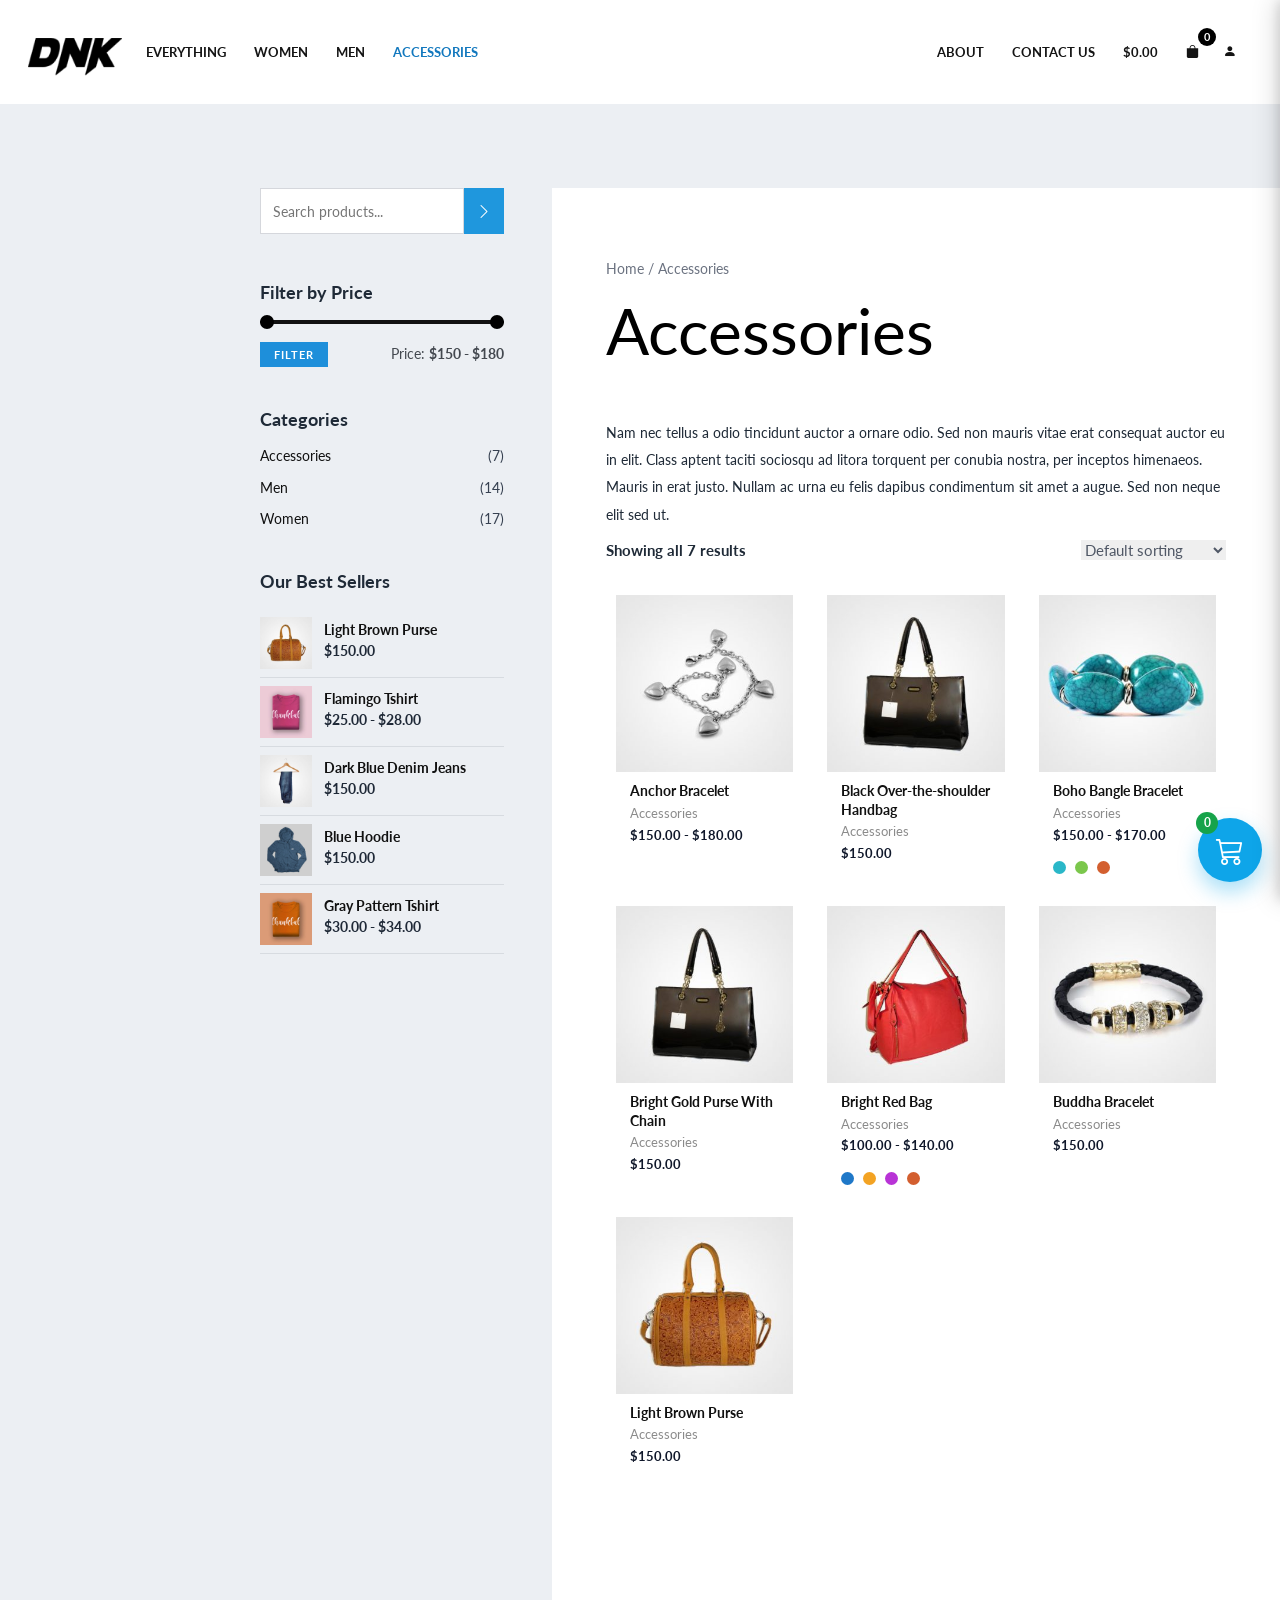
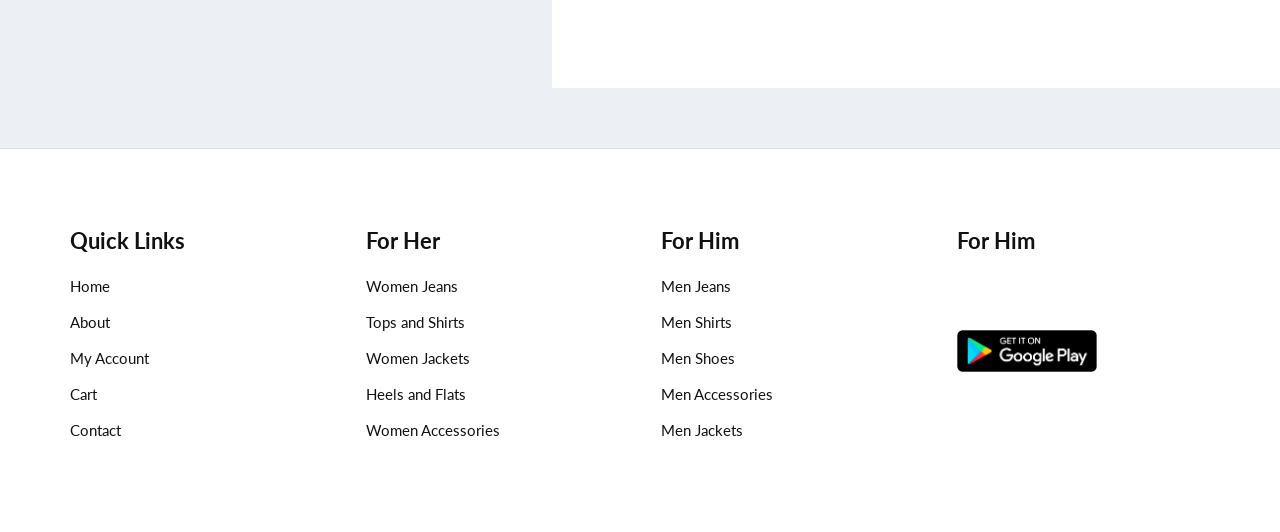
<file: Accessories.html>
<!DOCTYPE html>
<html lang="en">

<head>
  <meta charset="UTF-8">
  <meta name="viewport" content="width=device-width, initial-scale=1.0">
  <title>Accessories Archives- Brandstore</title>
  <link href="https://cdn.jsdelivr.net/npm/bootstrap@5.3.2/dist/css/bootstrap.min.css" rel="stylesheet">
  <link rel="stylesheet" href="https://cdn.jsdelivr.net/npm/bootstrap-icons@1.11.3/font/bootstrap-icons.min.css">
  <link rel="stylesheet" href="accessories.css">
  <link rel="stylesheet" href="cart.css">
  <link rel="stylesheet" href="customize.css">
  <link rel="icon" href="images/favicon-32x32.png">
  <link rel="preconnect" href="https://fonts.googleapis.com">
  <link rel="preconnect" href="https://fonts.gstatic.com" crossorigin>
  <link
    href="https://fonts.googleapis.com/css2?family=Lato:ital,wght@0,100;0,300;0,400;0,700;0,900;1,100;1,300;1,400;1,700;1,900&display=swap"
    rel="stylesheet">
</head>

<body>
  <header>
    <nav class="navbar navbar-expand-lg">
      <div class="container-fluid">
        <a class="navbar-brand" href="Home.html"><img src="images/favicon-free-img-120x120.png" alt="Logo"></a>
        <button class="navbar-toggler" type="button" data-bs-toggle="collapse" data-bs-target="#navbarText"
          aria-controls="navbarText" aria-expanded="false" aria-label="Toggle navigation">
          <span class="navbar-toggler-icon"></span>
        </button>
        <div class="collapse navbar-collapse" id="navbarText">
          <ul class="navbar-nav me-auto mb-2 mb-lg-0">
            <li class="nav-item">
              <a class="nav-link" href="Everything.html">EVERYTHING</a>
            </li>
            <li class="nav-item">
              <a class="nav-link" href="Women.html">WOMEN</a>
            </li>
            <li class="nav-item">
              <a class="nav-link" href="Men.html">MEN</a>
            </li>
            <li class="nav-item">
              <a class="nav-link active" href="Accessories.html">ACCESSORIES</a>
            </li>
          </ul>
          <span class="navbar-right">
            <ul class="navbar-nav me-auto mb-2 mb-lg-0">
              <li class="nav-item">
                <a class="nav-link" href="About.html">ABOUT</a>
              </li>
              <li class="nav-item">
                <a class="nav-link" href="Contact.html">CONTACT US</a>
              </li>
              <li class="nav-item">
                <a class="nav-link" href="Cart.html">$0.00</a>
              </li>
              <li class="nav-item nav-icon-item">
                <a class="nav-link nav-icon-link" href="Cart.html" aria-label="Cart">
                  <i class="bi bi-bag-fill"></i>
                  <span class="cart-count">0</span>
                </a>
              </li>
              <li class="nav-item nav-icon-item">
                <a class="nav-link nav-icon-link" href="#" aria-label="Profile">
                  <i class="bi bi-person-fill"></i>
                </a>
              </li>
            </ul>
          </span>
        </div>
      </div>
    </nav>
  </header>

  <main>
    <section class="store-page">
      <div class="store-wrap">
        <aside class="store-sidebar">
          <form class="search-box" action="#">
            <input type="text" placeholder="Search products..." aria-label="Search products">
            <button type="submit" aria-label="Search"><i class="bi bi-chevron-right"></i></button>
          </form>

          <div class="sidebar-block">
            <h3>Filter by Price</h3>
            <div class="fake-range"><span></span></div>
            <div class="filter-row">
              <button class="filter-btn" type="button">FILTER</button>
              <p>Price: <strong>$150 - $180</strong></p>
            </div>
          </div>

          <div class="sidebar-block">
            <h3>Categories</h3>
            <ul class="cat-list">
              <li><a href="Accessories.html">Accessories</a><span>(7)</span></li>
              <li><a href="Men.html">Men</a><span>(14)</span></li>
              <li><a href="Women.html">Women</a><span>(17)</span></li>
            </ul>
          </div>

          <div class="sidebar-block">
            <h3>Our Best Sellers</h3>
            <ul class="best-list">
              <li>
                <img src="images/product-bag1-300x300.jpg" alt="Light Brown Purse">
                <div>
                  <a href="#">Light Brown Purse</a>
                  <p>$150.00</p>
                </div>
              </li>
              <li>
                <img src="images/tshirt3-300x300.jpg" alt="Flamingo Tshirt">
                <div>
                  <a href="#">Flamingo Tshirt</a>
                  <p>$25.00 - $28.00</p>
                </div>
              </li>
              <li>
                <img src="images/product-m-jeans2-300x300.jpg" alt="Dark Blue Denim Jeans">
                <div>
                  <a href="#">Dark Blue Denim Jeans</a>
                  <p>$150.00</p>
                </div>
              </li>
              <li>
                <img src="images/product-hoodie2-300x300.jpg" alt="Blue Hoodie">
                <div>
                  <a href="#">Blue Hoodie</a>
                  <p>$150.00</p>
                </div>
              </li>
              <li>
                <img src="images/tshirt7-300x300.jpg" alt="Gray Pattern Tshirt">
                <div>
                  <a href="#">Gray Pattern Tshirt</a>
                  <p>$30.00 - $34.00</p>
                </div>
              </li>
            </ul>
          </div>
        </aside>

        <div class="store-main">
          <div class="store-meta">
            <p class="crumb" id="store-crumb">Home / Accessories</p>
            <h1>Accessories</h1>
            <p class="store-description" id="store-description">
              Nam nec tellus a odio tincidunt auctor a ornare odio. Sed non mauris vitae erat consequat auctor eu in
              elit. Class aptent taciti sociosqu ad litora torquent per conubia nostra, per inceptos himenaeos.
              Mauris in erat justo. Nullam ac urna eu felis dapibus condimentum sit amet a augue. Sed non neque elit
              sed ut.
            </p>
            <div class="meta-row">
              <p id="store-results">Showing all 7 results</p>
              <select aria-label="Sort products">
                <option>Default sorting</option>
                <option>Sort by popularity</option>
                <option>Sort by latest</option>
              </select>
            </div>
          </div>

          <div class="product-grid" id="product-grid"></div>
        </div>
      </div>
    </section>
  </main>

  <footer class="site-footer">
    <div class="container footer-top">
      <div class="footer-col">
        <h4>Quick Links</h4>
        <ul>
          <li><a href="Home.html">Home</a></li>
          <li><a href="About.html">About</a></li>
          <li><a href="#">My Account</a></li>
          <li><a href="Cart.html">Cart</a></li>
          <li><a href="Contact.html">Contact</a></li>
        </ul>
      </div>

      <div class="footer-col">
        <h4>For Her</h4>
        <ul>
          <li><a href="Women.html">Women Jeans</a></li>
          <li><a href="Women.html">Tops and Shirts</a></li>
          <li><a href="Women.html">Women Jackets</a></li>
          <li><a href="Women.html">Heels and Flats</a></li>
          <li><a href="Women.html">Women Accessories</a></li>
        </ul>
      </div>

      <div class="footer-col">
        <h4>For Him</h4>
        <ul>
          <li><a href="Men.html">Men Jeans</a></li>
          <li><a href="Men.html">Men Shirts</a></li>
          <li><a href="Men.html">Men Shoes</a></li>
          <li><a href="Men.html">Men Accessories</a></li>
          <li><a href="Men.html">Men Jackets</a></li>
        </ul>
      </div>

      <div class="footer-col">
        <h4>For Him</h4>
        <a href="#" class="play-badge" aria-label="Get it on Google Play">
          <img src="images/playstore-free-img.png" alt="Get it on Google Play">
        </a>
      </div>
    </div>
  </footer>

  <a href="#" class="customize-float" aria-label="Customize"><i class="bi bi-palette-fill"></i><span>Customize</span></a>

  <a href="Cart.html" class="floating-cart" aria-label="Open cart">
    <i class="bi bi-cart3"></i>
    <span class="floating-cart-count">0</span>
  </a>

  <script src="https://cdn.jsdelivr.net/npm/bootstrap@5.3.2/dist/js/bootstrap.bundle.min.js"></script>
  <script src="cart.js"></script>
  <script src="customize.js"></script>
  <script src="accessories.js"></script>
</body>

</html>
</file>
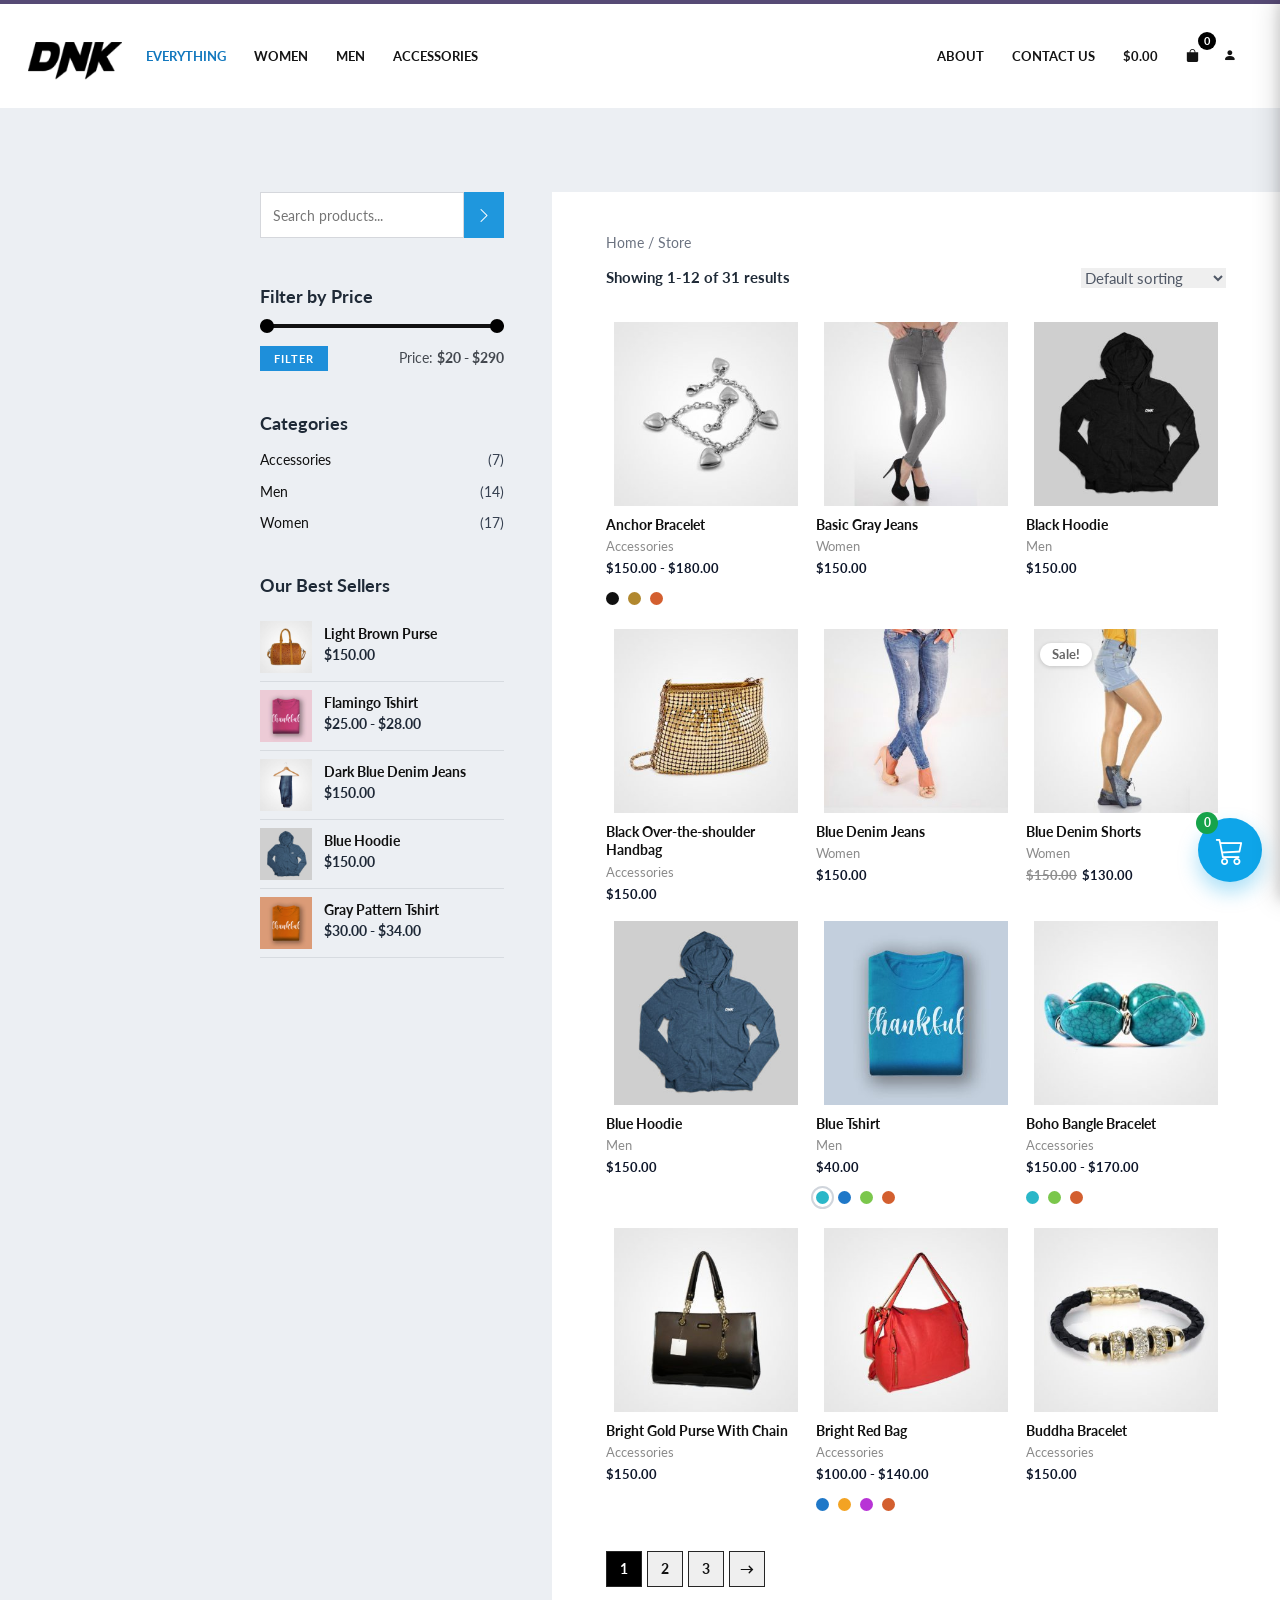
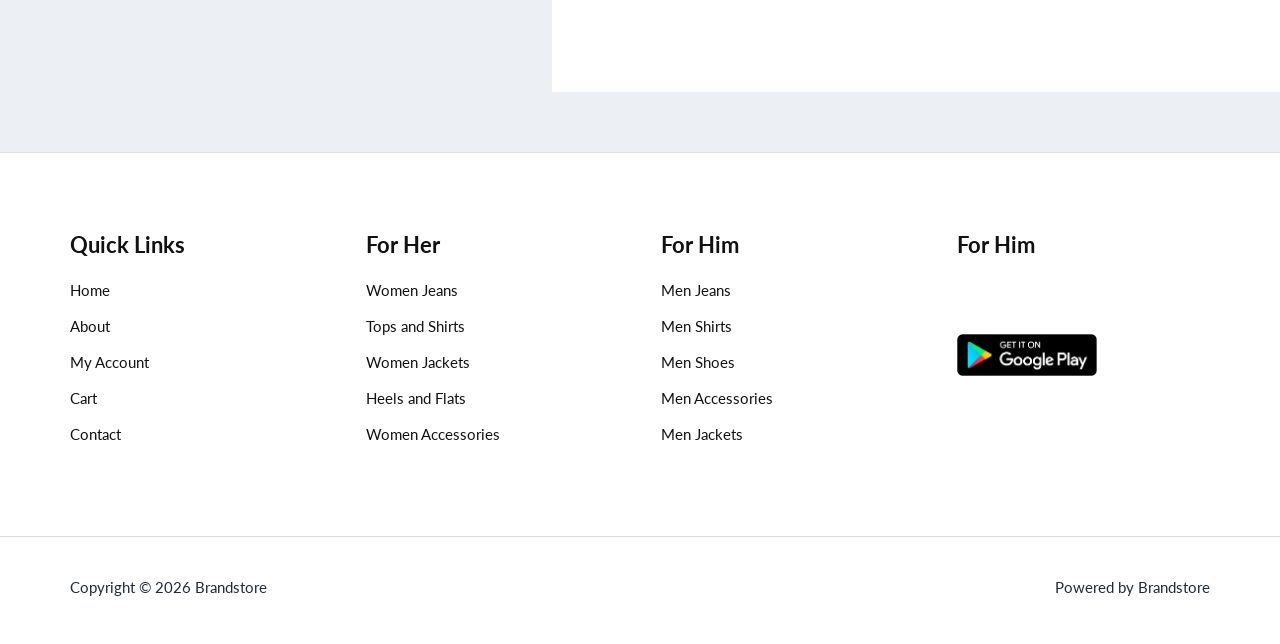
<file: Everything.html>
<!DOCTYPE html>
<html lang="en">

<head>
  <meta charset="UTF-8">
  <meta name="viewport" content="width=device-width, initial-scale=1.0">
  <title>Store - Brandstore</title>
  <link href="https://cdn.jsdelivr.net/npm/bootstrap@5.3.2/dist/css/bootstrap.min.css" rel="stylesheet">
  <link rel="stylesheet" href="https://cdn.jsdelivr.net/npm/bootstrap-icons@1.11.3/font/bootstrap-icons.min.css">
  <link rel="stylesheet" href="Everthing.css">
  <link rel="stylesheet" href="cart.css">
  <link rel="stylesheet" href="customize.css">
  <link rel="icon" href="images/favicon-32x32.png">
  <link rel="preconnect" href="https://fonts.googleapis.com">
  <link rel="preconnect" href="https://fonts.gstatic.com" crossorigin>
  <link
    href="https://fonts.googleapis.com/css2?family=Lato:ital,wght@0,100;0,300;0,400;0,700;0,900;1,100;1,300;1,400;1,700;1,900&display=swap"
    rel="stylesheet">
</head>

<body>
  <header>
    <nav class="navbar navbar-expand-lg">
      <div class="container-fluid">
        <a class="navbar-brand" href="Home.html"><img src="images/favicon-free-img-120x120.png" alt="Logo"></a>
        <button class="navbar-toggler" type="button" data-bs-toggle="collapse" data-bs-target="#navbarText"
          aria-controls="navbarText" aria-expanded="false" aria-label="Toggle navigation">
          <span class="navbar-toggler-icon"></span>
        </button>
        <div class="collapse navbar-collapse" id="navbarText">
          <ul class="navbar-nav me-auto mb-2 mb-lg-0">
            <li class="nav-item">
              <a class="nav-link active" href="Everything.html">EVERYTHING</a>
            </li>
            <li class="nav-item">
              <a class="nav-link" href="Women.html">WOMEN</a>
            </li>
            <li class="nav-item">
              <a class="nav-link" href="Men.html">MEN</a>
            </li>
            <li class="nav-item">
              <a class="nav-link" href="Accessories.html">ACCESSORIES</a>
            </li>
          </ul>
          <span class="navbar-right">
            <ul class="navbar-nav me-auto mb-2 mb-lg-0">
              <li class="nav-item">
                <a class="nav-link" href="About.html">ABOUT</a>
              </li>
              <li class="nav-item">
                <a class="nav-link" href="Contact.html">CONTACT US</a>
              </li>
              <li class="nav-item">
                <a class="nav-link" href="Cart.html">$0.00</a>
              </li>
              <li class="nav-item nav-icon-item">
                <a class="nav-link nav-icon-link" href="Cart.html" aria-label="Cart">
                  <i class="bi bi-bag-fill"></i>
                  <span class="cart-count">0</span>
                </a>
              </li>
              <li class="nav-item nav-icon-item">
                <a class="nav-link nav-icon-link" href="#" aria-label="Profile">
                  <i class="bi bi-person-fill"></i>
                </a>
              </li>
            </ul>
          </span>
        </div>
      </div>
    </nav>
  </header>

  <main>
    <section class="store-page">
      <div class="store-wrap">
        <aside class="store-sidebar">
          <form class="search-box" action="#">
            <input type="text" placeholder="Search products..." aria-label="Search products">
            <button type="submit" aria-label="Search"><i class="bi bi-chevron-right"></i></button>
          </form>

          <div class="sidebar-block">
            <h3>Filter by Price</h3>
            <div class="fake-range"><span></span></div>
            <div class="filter-row">
              <button class="filter-btn" type="button">FILTER</button>
              <p>Price: <strong>$20 - $290</strong></p>
            </div>
          </div>

          <div class="sidebar-block">
            <h3>Categories</h3>
            <ul class="cat-list">
              <li><a href="Accessories.html">Accessories</a><span>(7)</span></li>
              <li><a href="Man.html">Men</a><span>(14)</span></li>
              <li><a href="Women.html">Women</a><span>(17)</span></li>
            </ul>
          </div>

          <div class="sidebar-block">
            <h3>Our Best Sellers</h3>
            <ul class="best-list">
              <li>
                <img src="images/product-bag1-300x300.jpg" alt="Light Brown Purse">
                <div>
                  <a href="#">Light Brown Purse</a>
                  <p>$150.00</p>
                </div>
              </li>
              <li>
                <img src="images/tshirt3-300x300.jpg" alt="Flamingo Tshirt">
                <div>
                  <a href="#">Flamingo Tshirt</a>
                  <p>$25.00 - $28.00</p>
                </div>
              </li>
              <li>
                <img src="images/product-m-jeans2-300x300.jpg" alt="Dark Blue Denim Jeans">
                <div>
                  <a href="#">Dark Blue Denim Jeans</a>
                  <p>$150.00</p>
                </div>
              </li>
              <li>
                <img src="images/product-hoodie2-300x300.jpg" alt="Blue Hoodie">
                <div>
                  <a href="#">Blue Hoodie</a>
                  <p>$150.00</p>
                </div>
              </li>
              <li>
                <img src="images/tshirt7-300x300.jpg" alt="Gray Pattern Tshirt">
                <div>
                  <a href="#">Gray Pattern Tshirt</a>
                  <p>$30.00 - $34.00</p>
                </div>
              </li>
            </ul>
          </div>
        </aside>

        <div class="store-main">
          <div class="store-meta">
            <p class="crumb" id="store-crumb">Home / Store</p>
            <div class="meta-row">
              <p id="store-results">Showing 1-12 of 31 results</p>
              <select aria-label="Sort products">
                <option>Default sorting</option>
                <option>Sort by popularity</option>
                <option>Sort by latest</option>
              </select>
            </div>
          </div>

          <div class="product-grid" id="product-grid"></div>

          <div class="pagination-wrap" aria-label="Pagination">
            <button class="page-btn" id="prev-page" type="button">←</button>
            <button class="page-btn active page-number" data-page="1" type="button">1</button>
            <button class="page-btn page-number" data-page="2" type="button">2</button>
            <button class="page-btn page-number" data-page="3" type="button">3</button>
            <button class="page-btn" id="next-page" type="button">→</button>
          </div>
        </div>
      </div>
    </section>
  </main>

  <footer class="site-footer">
    <div class="container footer-top">
      <div class="footer-col">
        <h4>Quick Links</h4>
        <ul>
          <li><a href="Home.html">Home</a></li>
          <li><a href="About.html">About</a></li>
          <li><a href="#">My Account</a></li>
          <li><a href="Cart.html">Cart</a></li>
          <li><a href="Contact.html">Contact</a></li>
        </ul>
      </div>

      <div class="footer-col">
        <h4>For Her</h4>
        <ul>
          <li><a href="Women.html">Women Jeans</a></li>
          <li><a href="Women.html">Tops and Shirts</a></li>
          <li><a href="Women.html">Women Jackets</a></li>
          <li><a href="Women.html">Heels and Flats</a></li>
          <li><a href="Women.html">Women Accessories</a></li>
        </ul>
      </div>

      <div class="footer-col">
        <h4>For Him</h4>
        <ul>
          <li><a href="Man.html">Men Jeans</a></li>
          <li><a href="Man.html">Men Shirts</a></li>
          <li><a href="Man.html">Men Shoes</a></li>
          <li><a href="Man.html">Men Accessories</a></li>
          <li><a href="Man.html">Men Jackets</a></li>
        </ul>
      </div>

      <div class="footer-col">
        <h4>For Him</h4>
        <a href="#" class="play-badge" aria-label="Get it on Google Play">
          <img src="images/playstore-free-img.png" alt="Get it on Google Play">
        </a>
      </div>
    </div>

    <div class="footer-bottom">
      <div class="container footer-bottom-wrap">
        <p>Copyright © 2026 Brandstore</p>
        <p>Powered by Brandstore</p>
      </div>
    </div>
  </footer>

  <a href="#" class="customize-float" aria-label="Customize"><i class="bi bi-palette-fill"></i><span>Customize</span></a>

  <a href="Cart.html" class="floating-cart" aria-label="Open cart">
    <i class="bi bi-cart3"></i>
    <span class="floating-cart-count">0</span>
  </a>

  <script src="https://cdn.jsdelivr.net/npm/bootstrap@5.3.2/dist/js/bootstrap.bundle.min.js"></script>
  <script src="cart.js"></script>
  <script src="customize.js"></script>
  <script src="Everything.js"></script>
</body>

</html>
</file>
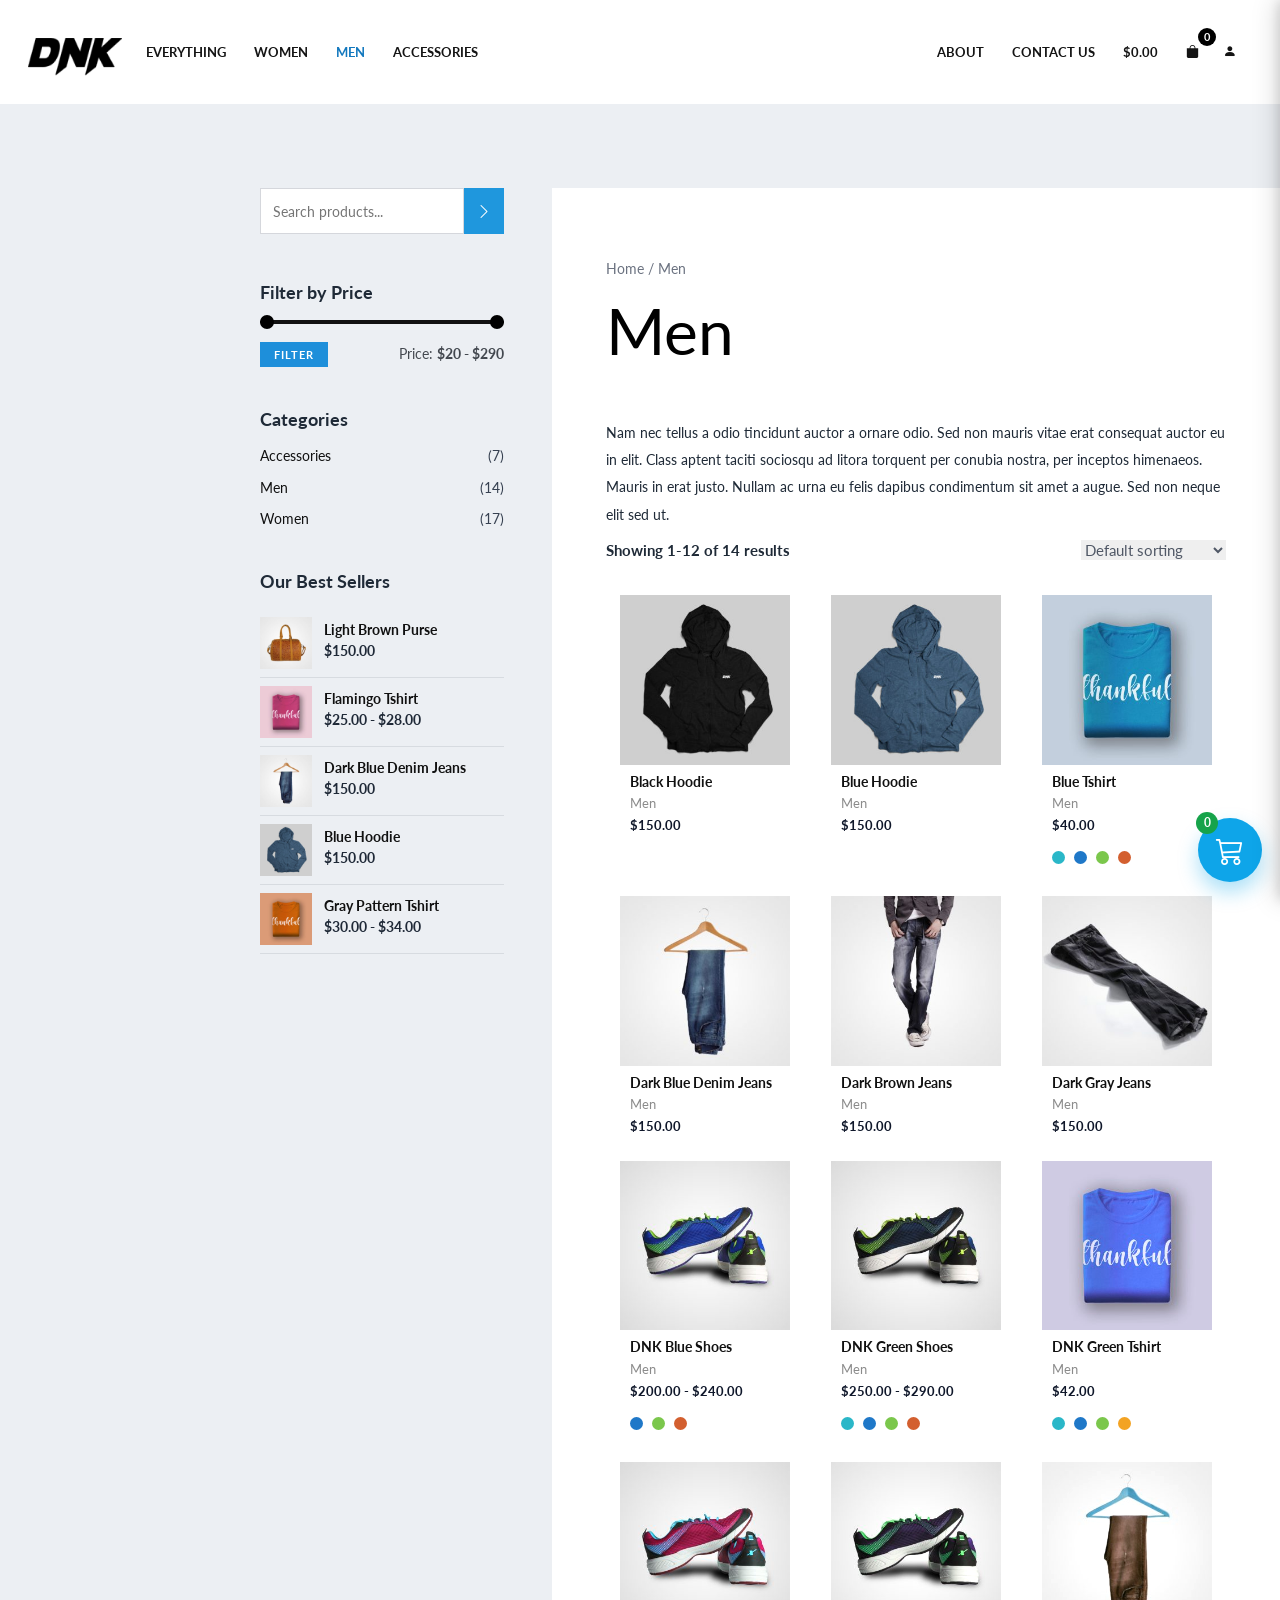
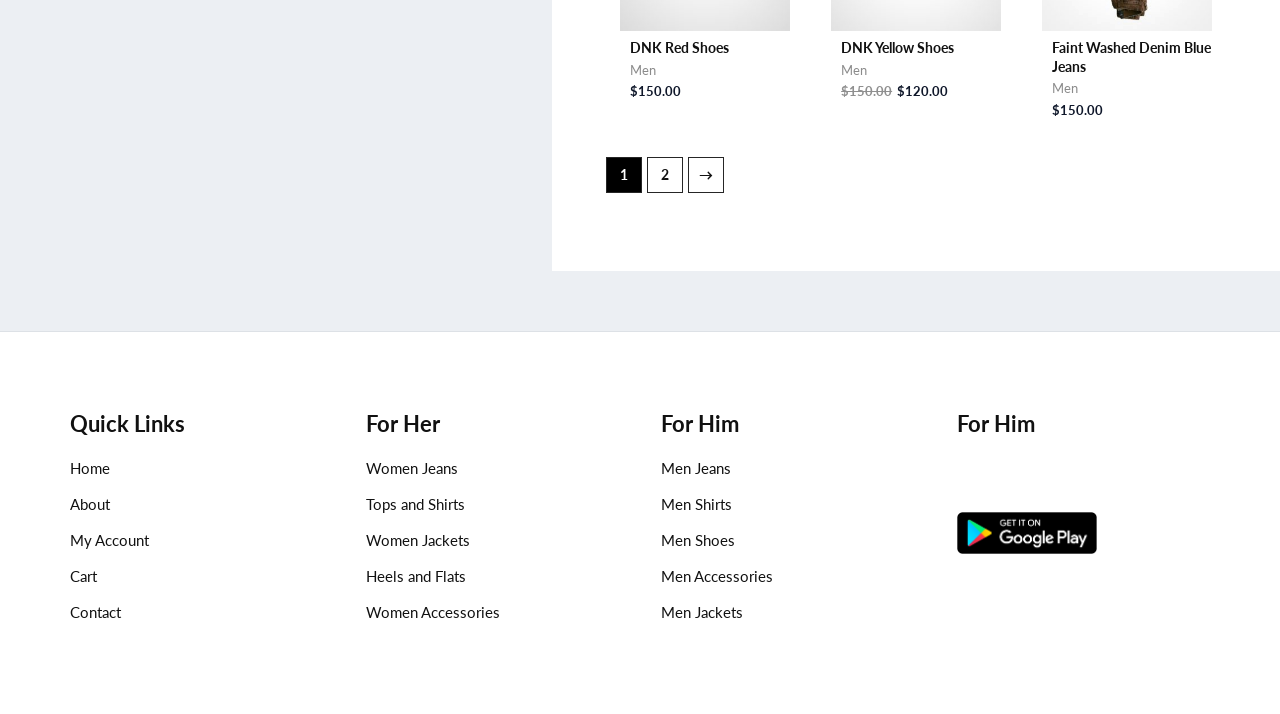
<file: Men.html>
<!DOCTYPE html>
<html lang="en">

<head>
  <meta charset="UTF-8">
  <meta name="viewport" content="width=device-width, initial-scale=1.0">
  <title>Men Archives- Brandstore</title>
  <link href="https://cdn.jsdelivr.net/npm/bootstrap@5.3.2/dist/css/bootstrap.min.css" rel="stylesheet">
  <link rel="stylesheet" href="https://cdn.jsdelivr.net/npm/bootstrap-icons@1.11.3/font/bootstrap-icons.min.css">
  <link rel="stylesheet" href="men.css">
  <link rel="stylesheet" href="cart.css">
  <link rel="stylesheet" href="customize.css">
  <link rel="icon" href="images/favicon-32x32.png">
  <link rel="preconnect" href="https://fonts.googleapis.com">
  <link rel="preconnect" href="https://fonts.gstatic.com" crossorigin>
  <link
    href="https://fonts.googleapis.com/css2?family=Lato:ital,wght@0,100;0,300;0,400;0,700;0,900;1,100;1,300;1,400;1,700;1,900&display=swap"
    rel="stylesheet">
</head>

<body>
  <header>
    <nav class="navbar navbar-expand-lg">
      <div class="container-fluid">
        <a class="navbar-brand" href="Home.html"><img src="images/favicon-free-img-120x120.png" alt="Logo"></a>
        <button class="navbar-toggler" type="button" data-bs-toggle="collapse" data-bs-target="#navbarText"
          aria-controls="navbarText" aria-expanded="false" aria-label="Toggle navigation">
          <span class="navbar-toggler-icon"></span>
        </button>
        <div class="collapse navbar-collapse" id="navbarText">
          <ul class="navbar-nav me-auto mb-2 mb-lg-0">
            <li class="nav-item">
              <a class="nav-link" href="Everything.html">EVERYTHING</a>
            </li>
            <li class="nav-item">
              <a class="nav-link" href="Women.html">WOMEN</a>
            </li>
            <li class="nav-item">
              <a class="nav-link active" href="Men.html">MEN</a>
            </li>
            <li class="nav-item">
              <a class="nav-link" href="Accessories.html">ACCESSORIES</a>
            </li>
          </ul>
          <span class="navbar-right">
            <ul class="navbar-nav me-auto mb-2 mb-lg-0">
              <li class="nav-item">
                <a class="nav-link" href="About.html">ABOUT</a>
              </li>
              <li class="nav-item">
                <a class="nav-link" href="Contact.html">CONTACT US</a>
              </li>
              <li class="nav-item">
                <a class="nav-link" href="Cart.html">$0.00</a>
              </li>
              <li class="nav-item nav-icon-item">
                <a class="nav-link nav-icon-link" href="Cart.html" aria-label="Cart">
                  <i class="bi bi-bag-fill"></i>
                  <span class="cart-count">0</span>
                </a>
              </li>
              <li class="nav-item nav-icon-item">
                <a class="nav-link nav-icon-link" href="#" aria-label="Profile">
                  <i class="bi bi-person-fill"></i>
                </a>
              </li>
            </ul>
          </span>
        </div>
      </div>
    </nav>
  </header>

  <main>
    <section class="store-page">
      <div class="store-wrap">
        <aside class="store-sidebar">
          <form class="search-box" action="#">
            <input type="text" placeholder="Search products..." aria-label="Search products">
            <button type="submit" aria-label="Search"><i class="bi bi-chevron-right"></i></button>
          </form>

          <div class="sidebar-block">
            <h3>Filter by Price</h3>
            <div class="fake-range"><span></span></div>
            <div class="filter-row">
              <button class="filter-btn" type="button">FILTER</button>
              <p>Price: <strong>$20 - $290</strong></p>
            </div>
          </div>

          <div class="sidebar-block">
            <h3>Categories</h3>
            <ul class="cat-list">
              <li><a href="Accessories.html">Accessories</a><span>(7)</span></li>
              <li><a href="Men.html">Men</a><span>(14)</span></li>
              <li><a href="Women.html">Women</a><span>(17)</span></li>
            </ul>
          </div>

          <div class="sidebar-block">
            <h3>Our Best Sellers</h3>
            <ul class="best-list">
              <li>
                <img src="images/product-bag1-300x300.jpg" alt="Light Brown Purse">
                <div>
                  <a href="#">Light Brown Purse</a>
                  <p>$150.00</p>
                </div>
              </li>
              <li>
                <img src="images/tshirt3-300x300.jpg" alt="Flamingo Tshirt">
                <div>
                  <a href="#">Flamingo Tshirt</a>
                  <p>$25.00 - $28.00</p>
                </div>
              </li>
              <li>
                <img src="images/product-m-jeans2-300x300.jpg" alt="Dark Blue Denim Jeans">
                <div>
                  <a href="#">Dark Blue Denim Jeans</a>
                  <p>$150.00</p>
                </div>
              </li>
              <li>
                <img src="images/product-hoodie2-300x300.jpg" alt="Blue Hoodie">
                <div>
                  <a href="#">Blue Hoodie</a>
                  <p>$150.00</p>
                </div>
              </li>
              <li>
                <img src="images/tshirt7-300x300.jpg" alt="Gray Pattern Tshirt">
                <div>
                  <a href="#">Gray Pattern Tshirt</a>
                  <p>$30.00 - $34.00</p>
                </div>
              </li>
            </ul>
          </div>
        </aside>

        <div class="store-main">
          <div class="store-meta">
            <p class="crumb" id="store-crumb">Home / Men</p>
            <h1>Men</h1>
            <p class="store-description" id="store-description">
              Nam nec tellus a odio tincidunt auctor a ornare odio. Sed non mauris vitae erat consequat auctor eu in
              elit. Class aptent taciti sociosqu ad litora torquent per conubia nostra, per inceptos himenaeos.
              Mauris in erat justo. Nullam ac urna eu felis dapibus condimentum sit amet a augue. Sed non neque elit
              sed ut.
            </p>
            <div class="meta-row">
              <p id="store-results">Showing 1-12 of 14 results</p>
              <select aria-label="Sort products">
                <option>Default sorting</option>
                <option>Sort by popularity</option>
                <option>Sort by latest</option>
              </select>
            </div>
          </div>

          <div class="product-grid" id="product-grid"></div>

          <div class="pagination-wrap" aria-label="Pagination">
            <button class="page-btn" id="prev-page" type="button">←</button>
            <button class="page-btn active page-number" data-page="1" type="button">1</button>
            <button class="page-btn page-number" data-page="2" type="button">2</button>
            <button class="page-btn" id="next-page" type="button">→</button>
          </div>
        </div>
      </div>
    </section>
  </main>

  <footer class="site-footer">
    <div class="container footer-top">
      <div class="footer-col">
        <h4>Quick Links</h4>
        <ul>
          <li><a href="Home.html">Home</a></li>
          <li><a href="About.html">About</a></li>
          <li><a href="#">My Account</a></li>
          <li><a href="Cart.html">Cart</a></li>
          <li><a href="Contact.html">Contact</a></li>
        </ul>
      </div>

      <div class="footer-col">
        <h4>For Her</h4>
        <ul>
          <li><a href="Women.html">Women Jeans</a></li>
          <li><a href="Women.html">Tops and Shirts</a></li>
          <li><a href="Women.html">Women Jackets</a></li>
          <li><a href="Women.html">Heels and Flats</a></li>
          <li><a href="Women.html">Women Accessories</a></li>
        </ul>
      </div>

      <div class="footer-col">
        <h4>For Him</h4>
        <ul>
          <li><a href="Men.html">Men Jeans</a></li>
          <li><a href="Men.html">Men Shirts</a></li>
          <li><a href="Men.html">Men Shoes</a></li>
          <li><a href="Men.html">Men Accessories</a></li>
          <li><a href="Men.html">Men Jackets</a></li>
        </ul>
      </div>

      <div class="footer-col">
        <h4>For Him</h4>
        <a href="#" class="play-badge" aria-label="Get it on Google Play">
          <img src="images/playstore-free-img.png" alt="Get it on Google Play">
        </a>
      </div>
    </div>
  </footer>

  <a href="#" class="customize-float" aria-label="Customize"><i class="bi bi-palette-fill"></i><span>Customize</span></a>

  <a href="Cart.html" class="floating-cart" aria-label="Open cart">
    <i class="bi bi-cart3"></i>
    <span class="floating-cart-count">0</span>
  </a>

  <script src="https://cdn.jsdelivr.net/npm/bootstrap@5.3.2/dist/js/bootstrap.bundle.min.js"></script>
  <script src="cart.js"></script>
  <script src="customize.js"></script>
  <script src="men.js"></script>
</body>

</html>
</file>
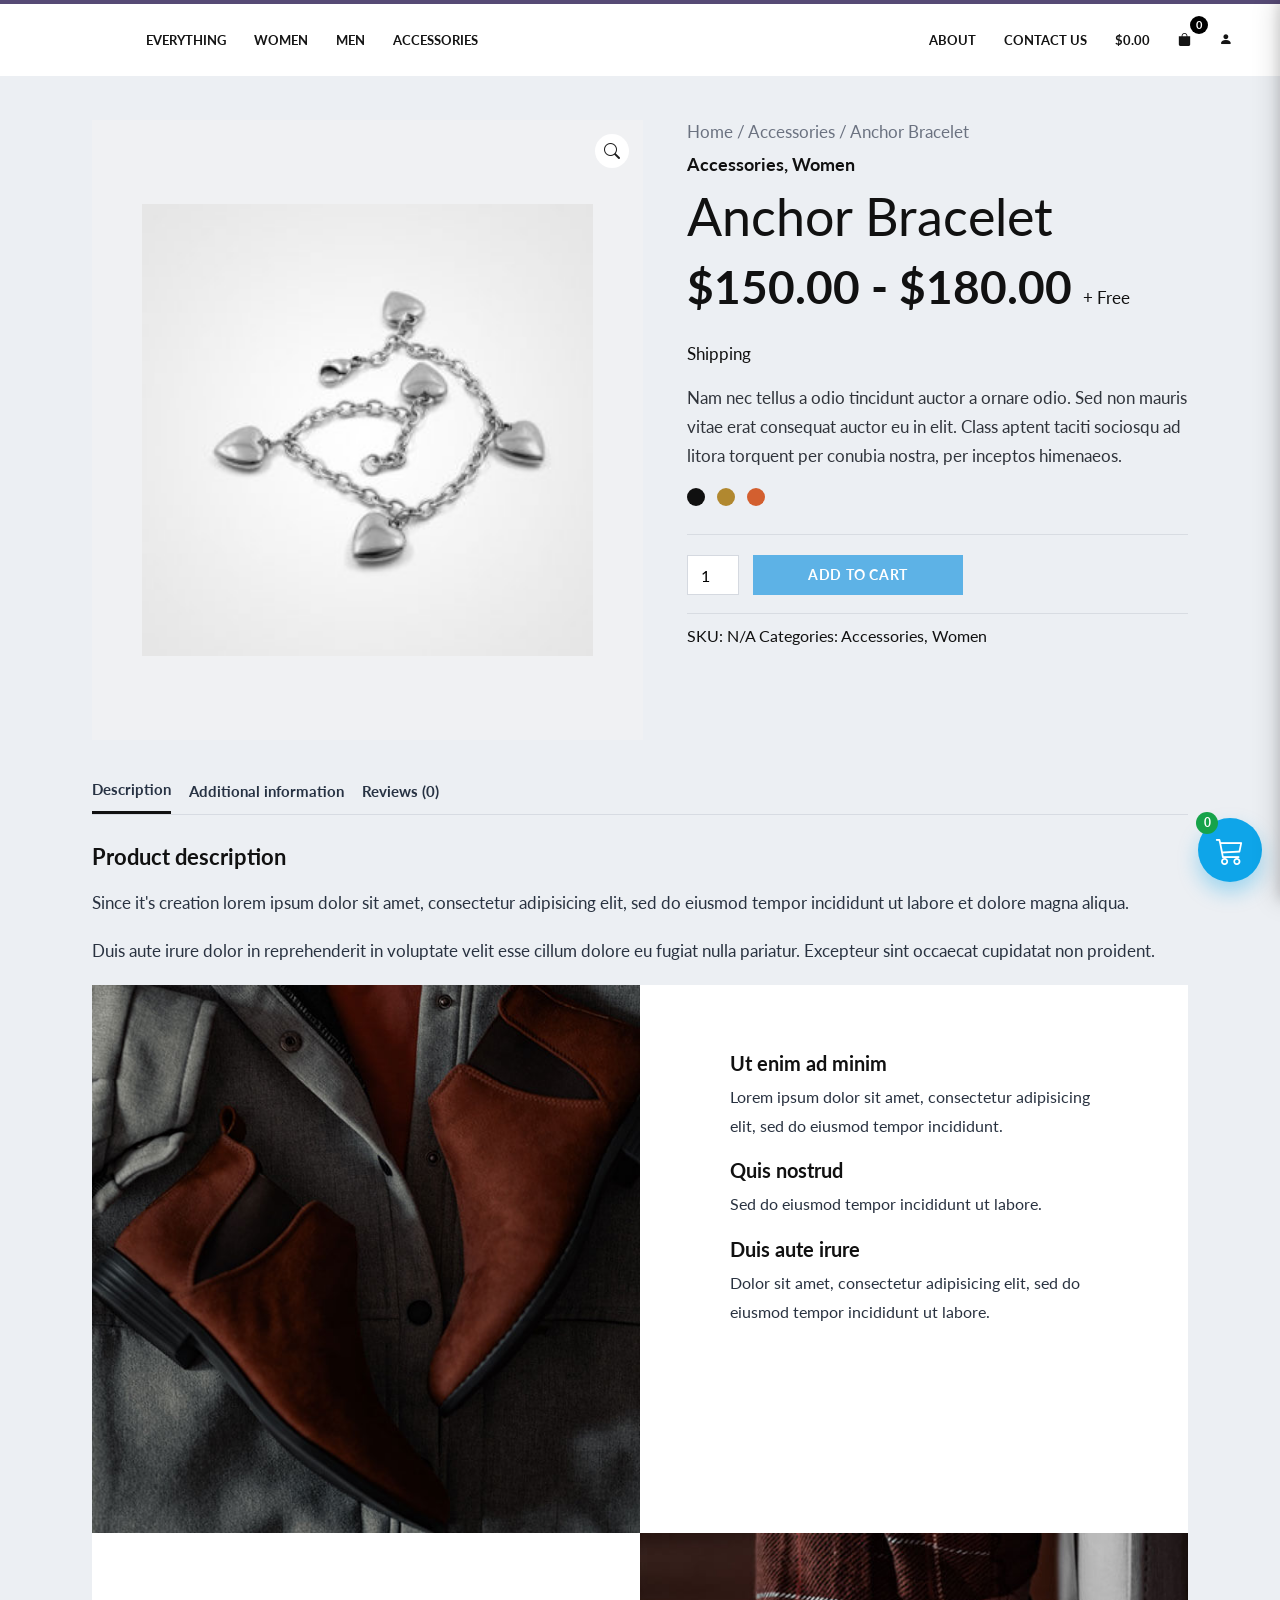
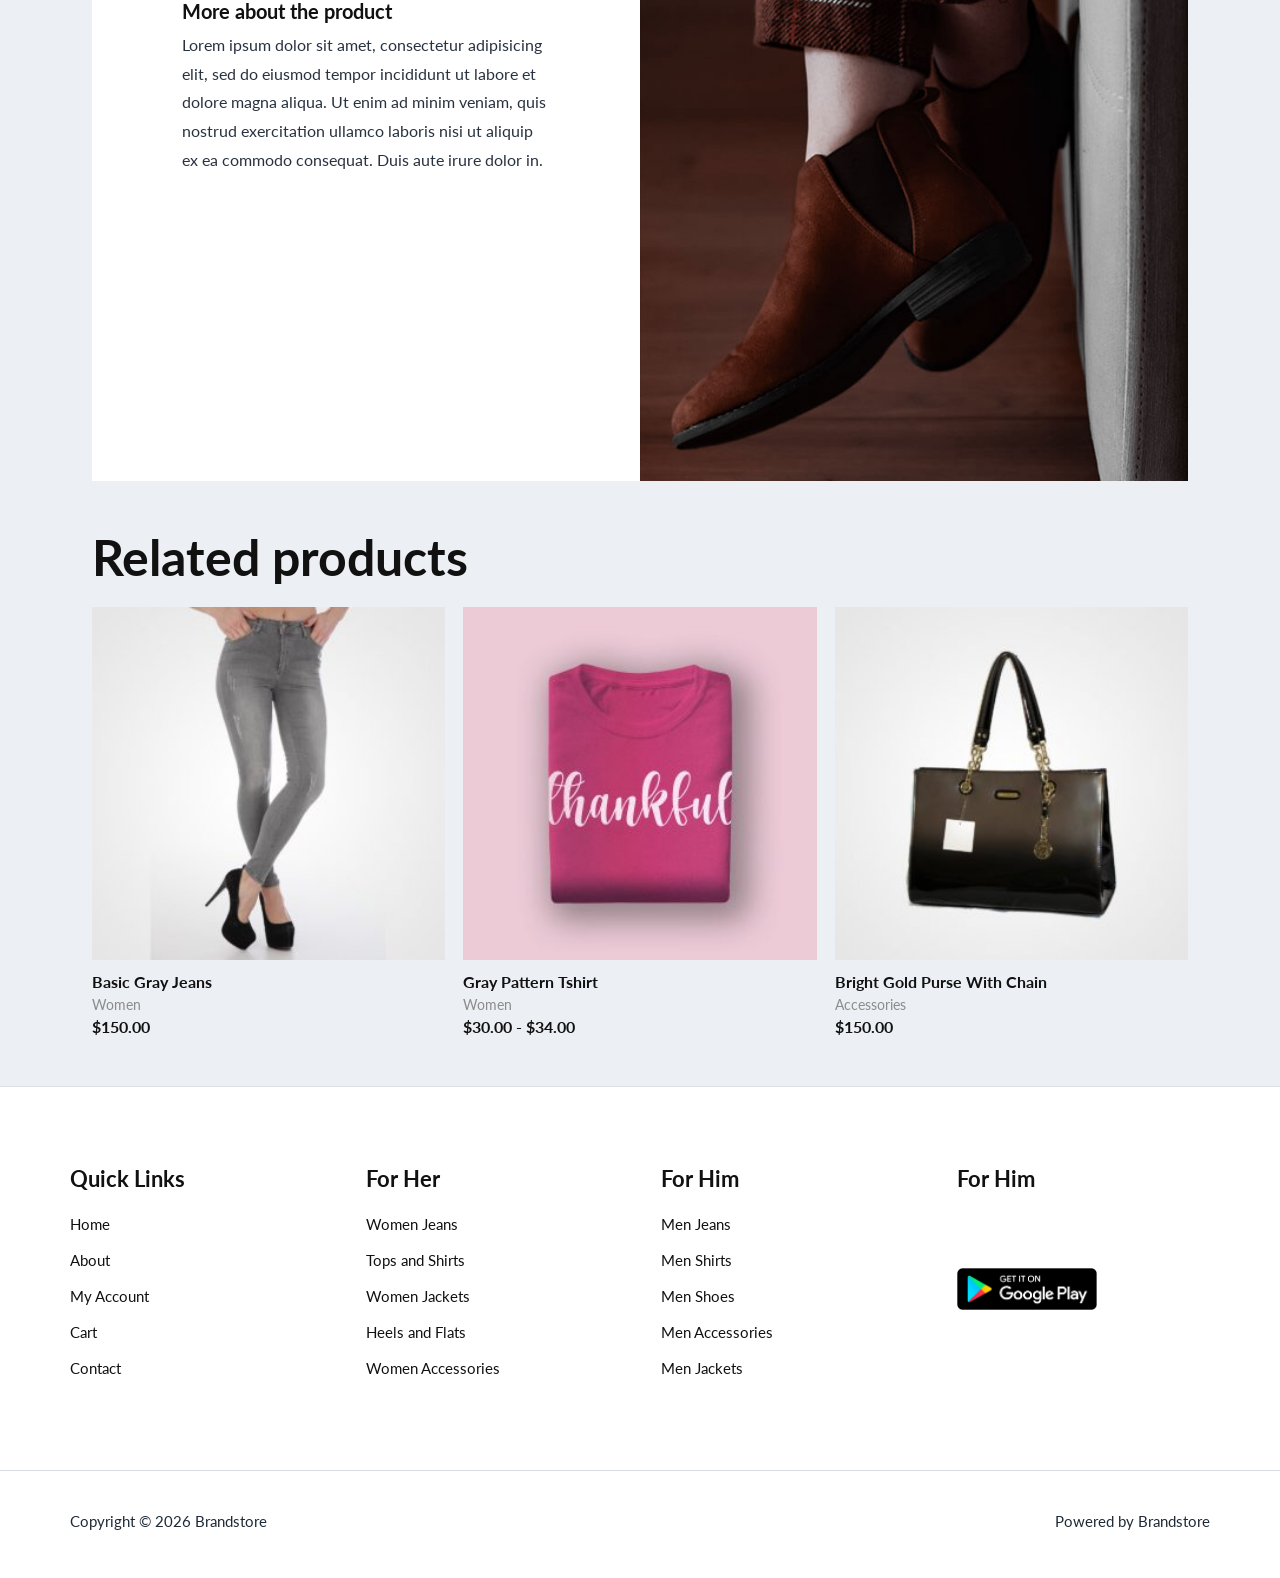
<file: Product.html>
<!DOCTYPE html>
<html lang="en">

<head>
  <meta charset="UTF-8">
  <meta name="viewport" content="width=device-width, initial-scale=1.0">
  <title>Product - Brandstore</title>
  <link href="https://cdn.jsdelivr.net/npm/bootstrap@5.3.2/dist/css/bootstrap.min.css" rel="stylesheet">
  <link rel="stylesheet" href="https://cdn.jsdelivr.net/npm/bootstrap-icons@1.11.3/font/bootstrap-icons.min.css">
  <link rel="stylesheet" href="Product.css">
  <link rel="stylesheet" href="cart.css">
  <link rel="stylesheet" href="customize.css">
  <link rel="icon" href="images/favicon-32x32.png">
  <link rel="preconnect" href="https://fonts.googleapis.com">
  <link rel="preconnect" href="https://fonts.gstatic.com" crossorigin>
  <link href="https://fonts.googleapis.com/css2?family=Lato:wght@300;400;700;900&display=swap" rel="stylesheet">
</head>

<body>
  <header>
    <nav class="navbar navbar-expand-lg">
      <div class="container-fluid">
        <a class="navbar-brand" href="Home.html"><img src="images/logo1-free-img-140x47.png" alt="Logo"></a>
        <button class="navbar-toggler" type="button" data-bs-toggle="collapse" data-bs-target="#navbarText"
          aria-controls="navbarText" aria-expanded="false" aria-label="Toggle navigation">
          <span class="navbar-toggler-icon"></span>
        </button>
        <div class="collapse navbar-collapse" id="navbarText">
          <ul class="navbar-nav me-auto mb-2 mb-lg-0">
            <li class="nav-item"><a class="nav-link" href="Everything.html">EVERYTHING</a></li>
            <li class="nav-item"><a class="nav-link" href="Women.html">WOMEN</a></li>
            <li class="nav-item"><a class="nav-link" href="Man.html">MEN</a></li>
            <li class="nav-item"><a class="nav-link" href="Accessories.html">ACCESSORIES</a></li>
          </ul>
          <span class="navbar-right">
            <ul class="navbar-nav me-auto mb-2 mb-lg-0">
              <li class="nav-item"><a class="nav-link" href="About.html">ABOUT</a></li>
              <li class="nav-item"><a class="nav-link" href="Contact.html">CONTACT US</a></li>
              <li class="nav-item"><a class="nav-link" href="Cart.html" id="top-price">$150.00</a></li>
              <li class="nav-item nav-icon-item">
                <a class="nav-link nav-icon-link" href="Cart.html" aria-label="Cart"><i class="bi bi-bag-fill"></i><span class="cart-count">1</span></a>
              </li>
              <li class="nav-item nav-icon-item"><a class="nav-link nav-icon-link" href="#" aria-label="Profile"><i class="bi bi-person-fill"></i></a></li>
            </ul>
          </span>
        </div>
      </div>
    </nav>
  </header>

  <main>
    <section class="product-shell">
      <div class="container product-wrap">
        <div class="product-top">
          <div class="product-image-box">
            <img id="product-image" src="images/product-accessory2-300x300.jpg" alt="Product image">
            <button class="zoom-btn" type="button" aria-label="Zoom image"><i class="bi bi-search"></i></button>
          </div>

          <div class="product-info">
            <p class="crumb" id="product-crumb">Home / Women / Anchor Bracelet</p>
            <p class="cat-line" id="product-cats">Accessories, Women</p>
            <h1 id="product-title">Anchor Bracelet</h1>
            <p class="price-line" id="product-price">$150.00 - $180.00 <span>+ Free Shipping</span></p>
            <p class="summary" id="product-summary">
              Nam nec tellus a odio tincidunt auctor a ornare odio. Sed non mauris vitae erat consequat auctor eu in
              elit. Class aptent taciti sociosqu ad litora torquent per conubia nostra, per inceptos himenaeos.
            </p>

            <div class="color-row" id="product-colors"></div>

            <div class="cart-row">
              <input type="number" value="1" min="1" aria-label="Quantity">
              <button type="button">ADD TO CART</button>
            </div>

            <p class="meta" id="product-meta">SKU: N/A &nbsp;&nbsp; Categories: Accessories, Women</p>
          </div>
        </div>

        <div class="tabs">
          <button class="tab-btn active" data-tab="desc" type="button">Description</button>
          <button class="tab-btn" data-tab="add" type="button">Additional information</button>
          <button class="tab-btn" data-tab="rev" type="button">Reviews (0)</button>
        </div>

        <div class="tab-panel active" id="tab-desc">
          <h2>Product description</h2>
          <p>Since it's creation lorem ipsum dolor sit amet, consectetur adipisicing elit, sed do eiusmod tempor incididunt ut labore et dolore magna aliqua.</p>
          <p>Duis aute irure dolor in reprehenderit in voluptate velit esse cillum dolore eu fugiat nulla pariatur. Excepteur sint occaecat cupidatat non proident.</p>

          <div class="desc-grid">
            <img src="images/product-about-01.jpg" alt="Style showcase">
            <div class="desc-copy">
              <h3>Ut enim ad minim</h3>
              <p>Lorem ipsum dolor sit amet, consectetur adipisicing elit, sed do eiusmod tempor incididunt.</p>
              <h3>Quis nostrud</h3>
              <p>Sed do eiusmod tempor incididunt ut labore.</p>
              <h3>Duis aute irure</h3>
              <p>Dolor sit amet, consectetur adipisicing elit, sed do eiusmod tempor incididunt ut labore.</p>
            </div>
            <div class="desc-copy desc-copy-alt">
              <h3>More about the product</h3>
              <p>Lorem ipsum dolor sit amet, consectetur adipisicing elit, sed do eiusmod tempor incididunt ut labore et dolore magna aliqua. Ut enim ad minim veniam, quis nostrud exercitation ullamco laboris nisi ut aliquip ex ea commodo consequat. Duis aute irure dolor in.</p>
            </div>
            <img src="images/product-about-04.jpg" alt="Style showcase">
          </div>
        </div>

        <div class="tab-panel" id="tab-add">
          <h2>Additional information</h2>
          <p>Weight: 0.5 kg</p>
          <p>Dimensions: 25 x 15 x 5 cm</p>
          <p>Material: Premium quality fabric and metal components.</p>
        </div>

        <div class="tab-panel" id="tab-rev">
          <h2>Reviews</h2>
          <p>There are no reviews yet.</p>
          <p>Be the first to review this product.</p>
        </div>

        <section class="related">
          <h2>Related products</h2>
          <div class="related-grid" id="related-grid"></div>
        </section>
      </div>
    </section>
  </main>

  <footer class="site-footer">
    <div class="container footer-top">
      <div class="footer-col">
        <h4>Quick Links</h4>
        <ul>
          <li><a href="Home.html">Home</a></li>
          <li><a href="About.html">About</a></li>
          <li><a href="#">My Account</a></li>
          <li><a href="Cart.html">Cart</a></li>
          <li><a href="Contact.html">Contact</a></li>
        </ul>
      </div>

      <div class="footer-col">
        <h4>For Her</h4>
        <ul>
          <li><a href="Women.html">Women Jeans</a></li>
          <li><a href="Women.html">Tops and Shirts</a></li>
          <li><a href="Women.html">Women Jackets</a></li>
          <li><a href="Women.html">Heels and Flats</a></li>
          <li><a href="Women.html">Women Accessories</a></li>
        </ul>
      </div>

      <div class="footer-col">
        <h4>For Him</h4>
        <ul>
          <li><a href="Man.html">Men Jeans</a></li>
          <li><a href="Man.html">Men Shirts</a></li>
          <li><a href="Man.html">Men Shoes</a></li>
          <li><a href="Man.html">Men Accessories</a></li>
          <li><a href="Man.html">Men Jackets</a></li>
        </ul>
      </div>

      <div class="footer-col">
        <h4>For Him</h4>
        <a href="#" class="play-badge" aria-label="Get it on Google Play"><img src="images/playstore-free-img.png" alt="Get it on Google Play"></a>
      </div>
    </div>

    <div class="footer-bottom">
      <div class="container footer-bottom-wrap">
        <p>Copyright © 2026 Brandstore</p>
        <p>Powered by Brandstore</p>
      </div>
    </div>
  </footer>

  <a href="#" class="customize-float" aria-label="Customize"><i class="bi bi-palette-fill"></i><span>Customize</span></a>
  <a href="Cart.html" class="floating-cart" aria-label="Open cart"><i class="bi bi-cart3"></i><span class="floating-cart-count">1</span></a>

  <script src="https://cdn.jsdelivr.net/npm/bootstrap@5.3.2/dist/js/bootstrap.bundle.min.js"></script>
  <script src="cart.js"></script>
  <script src="customize.js"></script>
  <script src="Product.js"></script>
</body>

</html>
</file>
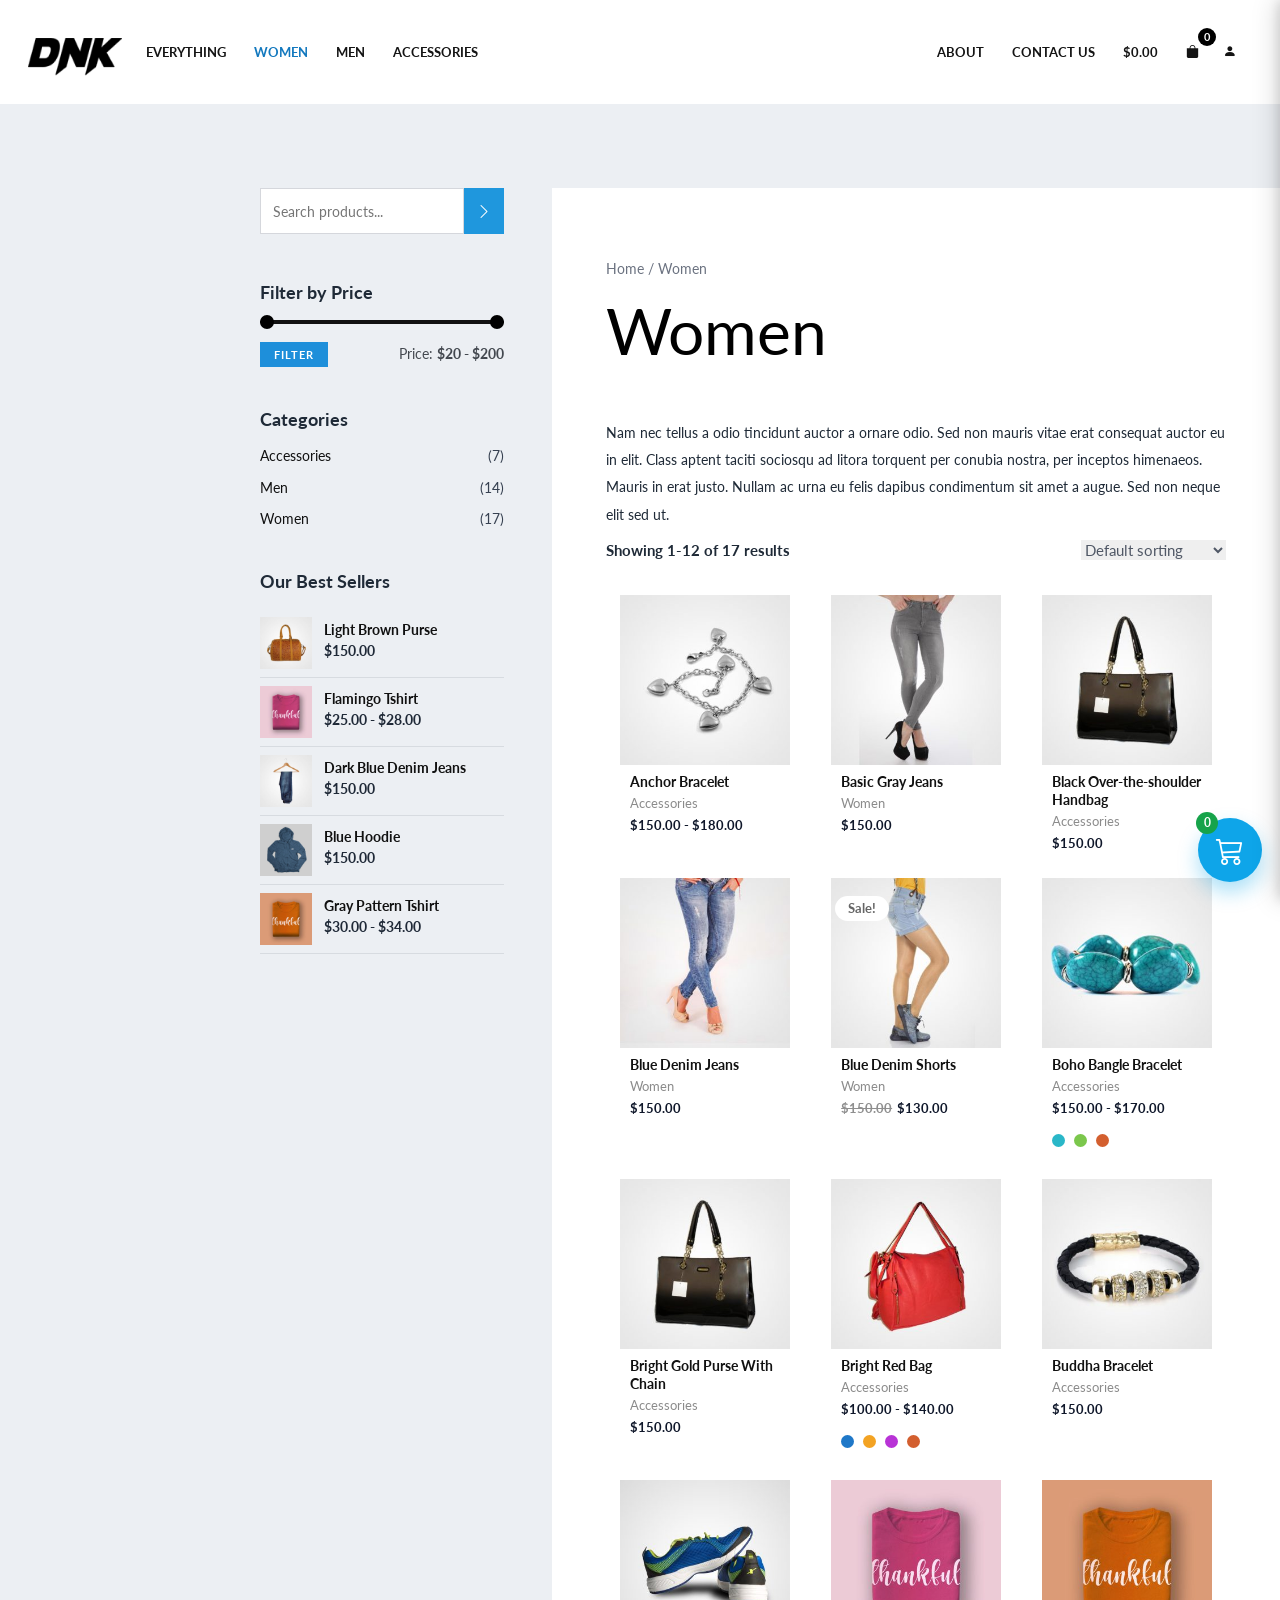
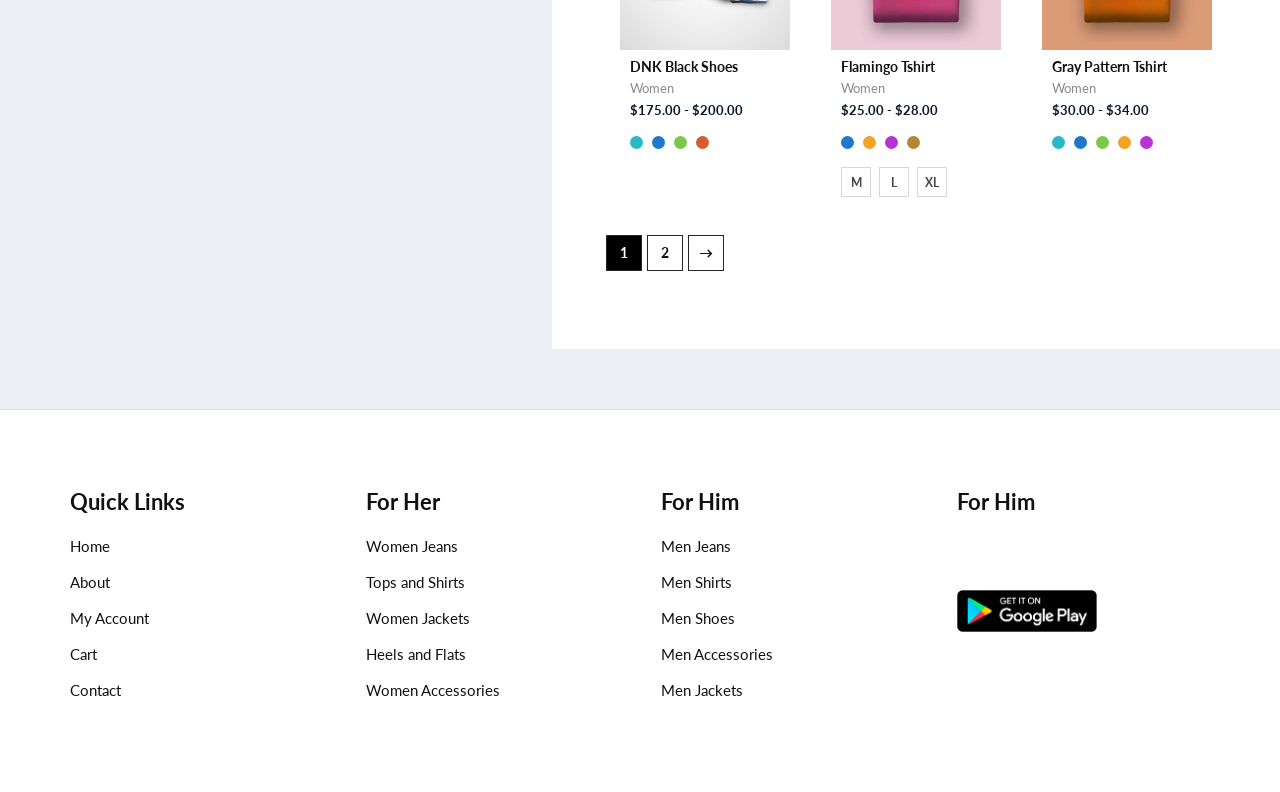
<file: Women.html>
<!DOCTYPE html>
<html lang="en">

<head>
  <meta charset="UTF-8">
  <meta name="viewport" content="width=device-width, initial-scale=1.0">
  <title>Women Archives- Brandstore</title>
  <link href="https://cdn.jsdelivr.net/npm/bootstrap@5.3.2/dist/css/bootstrap.min.css" rel="stylesheet">
  <link rel="stylesheet" href="https://cdn.jsdelivr.net/npm/bootstrap-icons@1.11.3/font/bootstrap-icons.min.css">
  <link rel="stylesheet" href="women.css">
  <link rel="stylesheet" href="cart.css">
  <link rel="stylesheet" href="customize.css">
  <link rel="icon" href="images/favicon-32x32.png">
  <link rel="preconnect" href="https://fonts.googleapis.com">
  <link rel="preconnect" href="https://fonts.gstatic.com" crossorigin>
  <link
    href="https://fonts.googleapis.com/css2?family=Lato:ital,wght@0,100;0,300;0,400;0,700;0,900;1,100;1,300;1,400;1,700;1,900&display=swap"
    rel="stylesheet">
</head>

<body>
  <header>
    <nav class="navbar navbar-expand-lg">
      <div class="container-fluid">
        <a class="navbar-brand" href="Home.html"><img src="images/favicon-free-img-120x120.png" alt="Logo"></a>
        <button class="navbar-toggler" type="button" data-bs-toggle="collapse" data-bs-target="#navbarText"
          aria-controls="navbarText" aria-expanded="false" aria-label="Toggle navigation">
          <span class="navbar-toggler-icon"></span>
        </button>
        <div class="collapse navbar-collapse" id="navbarText">
          <ul class="navbar-nav me-auto mb-2 mb-lg-0">
            <li class="nav-item">
              <a class="nav-link" href="Everything.html">EVERYTHING</a>
            </li>
            <li class="nav-item">
              <a class="nav-link active" href="Women.html">WOMEN</a>
            </li>
            <li class="nav-item">
              <a class="nav-link" href="Men.html">MEN</a>
            </li>
            <li class="nav-item">
              <a class="nav-link" href="Accessories.html">ACCESSORIES</a>
            </li>
          </ul>
          <span class="navbar-right">
            <ul class="navbar-nav me-auto mb-2 mb-lg-0">
              <li class="nav-item">
                <a class="nav-link" href="About.html">ABOUT</a>
              </li>
              <li class="nav-item">
                <a class="nav-link" href="Contact.html">CONTACT US</a>
              </li>
              <li class="nav-item">
                <a class="nav-link" href="Cart.html">$0.00</a>
              </li>
              <li class="nav-item nav-icon-item">
                <a class="nav-link nav-icon-link" href="Cart.html" aria-label="Cart">
                  <i class="bi bi-bag-fill"></i>
                  <span class="cart-count">0</span>
                </a>
              </li>
              <li class="nav-item nav-icon-item">
                <a class="nav-link nav-icon-link" href="#" aria-label="Profile">
                  <i class="bi bi-person-fill"></i>
                </a>
              </li>
            </ul>
          </span>
        </div>
      </div>
    </nav>
  </header>

  <main>
    <section class="store-page">
      <div class="store-wrap">
        <aside class="store-sidebar">
          <form class="search-box" action="#">
            <input type="text" placeholder="Search products..." aria-label="Search products">
            <button type="submit" aria-label="Search"><i class="bi bi-chevron-right"></i></button>
          </form>

          <div class="sidebar-block">
            <h3>Filter by Price</h3>
            <div class="fake-range"><span></span></div>
            <div class="filter-row">
              <button class="filter-btn" type="button">FILTER</button>
              <p>Price: <strong>$20 - $200</strong></p>
            </div>
          </div>

          <div class="sidebar-block">
            <h3>Categories</h3>
            <ul class="cat-list">
              <li><a href="Accessories.html">Accessories</a><span>(7)</span></li>
              <li><a href="Man.html">Men</a><span>(14)</span></li>
              <li><a href="Women.html">Women</a><span>(17)</span></li>
            </ul>
          </div>

          <div class="sidebar-block">
            <h3>Our Best Sellers</h3>
            <ul class="best-list">
              <li>
                <img src="images/product-bag1-300x300.jpg" alt="Light Brown Purse">
                <div>
                  <a href="#">Light Brown Purse</a>
                  <p>$150.00</p>
                </div>
              </li>
              <li>
                <img src="images/tshirt3-300x300.jpg" alt="Flamingo Tshirt">
                <div>
                  <a href="#">Flamingo Tshirt</a>
                  <p>$25.00 - $28.00</p>
                </div>
              </li>
              <li>
                <img src="images/product-m-jeans2-300x300.jpg" alt="Dark Blue Denim Jeans">
                <div>
                  <a href="#">Dark Blue Denim Jeans</a>
                  <p>$150.00</p>
                </div>
              </li>
              <li>
                <img src="images/product-hoodie2-300x300.jpg" alt="Blue Hoodie">
                <div>
                  <a href="#">Blue Hoodie</a>
                  <p>$150.00</p>
                </div>
              </li>
              <li>
                <img src="images/tshirt7-300x300.jpg" alt="Gray Pattern Tshirt">
                <div>
                  <a href="#">Gray Pattern Tshirt</a>
                  <p>$30.00 - $34.00</p>
                </div>
              </li>
            </ul>
          </div>
        </aside>

        <div class="store-main">
          <div class="store-meta">
            <p class="crumb" id="store-crumb">Home / Women</p>
            <h1>Women</h1>
            <p class="store-description" id="store-description">
              Nam nec tellus a odio tincidunt auctor a ornare odio. Sed non mauris vitae erat consequat auctor eu in
              elit. Class aptent taciti sociosqu ad litora torquent per conubia nostra, per inceptos himenaeos.
              Mauris in erat justo. Nullam ac urna eu felis dapibus condimentum sit amet a augue. Sed non neque elit
              sed ut.
            </p>
            <div class="meta-row">
              <p id="store-results">Showing 1-12 of 17 results</p>
              <select aria-label="Sort products">
                <option>Default sorting</option>
                <option>Sort by popularity</option>
                <option>Sort by latest</option>
              </select>
            </div>
          </div>

          <div class="product-grid" id="product-grid"></div>

          <div class="pagination-wrap" aria-label="Pagination">
            <button class="page-btn" id="prev-page" type="button">←</button>
            <button class="page-btn active page-number" data-page="1" type="button">1</button>
            <button class="page-btn page-number" data-page="2" type="button">2</button>
            <button class="page-btn" id="next-page" type="button">→</button>
          </div>
        </div>
      </div>
    </section>
  </main>

  <footer class="site-footer">
    <div class="container footer-top">
      <div class="footer-col">
        <h4>Quick Links</h4>
        <ul>
          <li><a href="Home.html">Home</a></li>
          <li><a href="About.html">About</a></li>
          <li><a href="#">My Account</a></li>
          <li><a href="Cart.html">Cart</a></li>
          <li><a href="Contact.html">Contact</a></li>
        </ul>
      </div>

      <div class="footer-col">
        <h4>For Her</h4>
        <ul>
          <li><a href="Women.html">Women Jeans</a></li>
          <li><a href="Women.html">Tops and Shirts</a></li>
          <li><a href="Women.html">Women Jackets</a></li>
          <li><a href="Women.html">Heels and Flats</a></li>
          <li><a href="Women.html">Women Accessories</a></li>
        </ul>
      </div>

      <div class="footer-col">
        <h4>For Him</h4>
        <ul>
          <li><a href="Man.html">Men Jeans</a></li>
          <li><a href="Man.html">Men Shirts</a></li>
          <li><a href="Man.html">Men Shoes</a></li>
          <li><a href="Man.html">Men Accessories</a></li>
          <li><a href="Man.html">Men Jackets</a></li>
        </ul>
      </div>

      <div class="footer-col">
        <h4>For Him</h4>
        <a href="#" class="play-badge" aria-label="Get it on Google Play">
          <img src="images/playstore-free-img.png" alt="Get it on Google Play">
        </a>
      </div>
    </div>
  </footer>

  <a href="#" class="customize-float" aria-label="Customize"><i class="bi bi-palette-fill"></i><span>Customize</span></a>

  <a href="Cart.html" class="floating-cart" aria-label="Open cart">
    <i class="bi bi-cart3"></i>
    <span class="floating-cart-count">0</span>
  </a>

  <script src="https://cdn.jsdelivr.net/npm/bootstrap@5.3.2/dist/js/bootstrap.bundle.min.js"></script>
  <script src="cart.js"></script>
  <script src="customize.js"></script>
  <script src="Women.js"></script>
</body>

</html>
</file>
<file: accessories.css>
* {
  box-sizing: border-box;
}

body {
  margin: 0;
  padding: 0;
  overflow-x: hidden;
  font-family: Lato, sans-serif;
  color: #1a1a1a;
}

.navbar {
  width: 100%;
  background: #fff;
  min-height: 76px;
  padding: 0 16px;
}

.navbar .nav-link {
  color: #141414;
  font: 700 13px/1.3 Lato, sans-serif;
  margin-right: 12px;
}

.navbar-brand img {
  width: 94px;
  height: auto;
}

.navbar .nav-link.active {
  color: #1278be;
}

.nav-icon-item .nav-link {
  margin-right: 8px;
}
.nav-icon-link {
  position: relative;
  font-size: 18px;
  display: inline-flex;
  align-items: center;
  justify-content: center;
}

.cart-count {
  position: absolute;
  top: -8px;
  right: -9px;
  width: 18px;
  height: 18px;
  border-radius: 50%;
  background: #000;
  color: #fff;
  font: 700 11px/18px Lato, sans-serif;
  text-align: center;
}

.store-page {
  background: #eceff3;
  padding: 84px 0 60px;
}

.store-wrap {
  max-width: 1320px;
  margin: 0 auto 0 260px;
  display: grid;
  grid-template-columns: 250px 1fr;
  gap: 42px;
}

.store-sidebar {
  padding: 0 6px 30px 0;
}

.search-box {
  display: flex;
  margin-bottom: 48px;
}

.search-box input {
  width: 100%;
  height: 46px;
  border: 1px solid #d5d7dc;
  padding: 0 12px;
  font: 400 14px/1.2 Lato, sans-serif;
}

.search-box button {
  width: 46px;
  border: 0;
  background: #1f97dd;
  color: #fff;
  font-size: 16px;
}

.sidebar-block {
  margin-bottom: 42px;
}

.sidebar-block h3 {
  margin: 0 0 16px;
  font: 700 18px/1.2 Lato, sans-serif;
  color: #1f2a37;
}

.fake-range {
  height: 4px;
  background: #111;
  border-radius: 4px;
  position: relative;
  margin-bottom: 18px;
}

.fake-range::before,
.fake-range::after {
  content: "";
  width: 14px;
  height: 14px;
  border-radius: 50%;
  background: #000;
  position: absolute;
  top: -5px;
}

.fake-range::before {
  left: 0;
}

.fake-range::after {
  right: 0;
}

.filter-row {
  display: flex;
  align-items: center;
  justify-content: space-between;
}

.filter-btn {
  border: 0;
  background: #1e8fda;
  color: #fff;
  padding: 7px 14px;
  font: 700 11px/1 Lato, sans-serif;
  letter-spacing: 1px;
}

.filter-row p {
  margin: 0;
  color: #43484f;
  font: 400 14px/1.4 Lato, sans-serif;
}

.cat-list,
.best-list {
  list-style: none;
  margin: 0;
  padding: 0;
}

.cat-list li {
  display: flex;
  justify-content: space-between;
  margin-bottom: 12px;
}

.cat-list a {
  color: #111;
  text-decoration: none;
  font: 400 14px/1.4 Lato, sans-serif;
}

.cat-list span {
  color: #374151;
  font: 400 14px/1.4 Lato, sans-serif;
}

.best-list li {
  display: grid;
  grid-template-columns: 52px 1fr;
  gap: 12px;
  padding: 8px 0;
  border-bottom: 1px solid #d7dbe0;
}

.best-list img {
  width: 52px;
  height: 52px;
  object-fit: cover;
  background: #f4f4f4;
}

.best-list a {
  display: inline-block;
  color: #111;
  text-decoration: none;
  margin-bottom: 2px;
  font: 700 14px/1.4 Lato, sans-serif;
}

.best-list p {
  margin: 0;
  color: #1f2937;
  font: 700 14px/1.4 Lato, sans-serif;
}

.store-main {
  background: #fff;
  padding: 70px 54px 78px;
  min-height: 1500px;
}

.store-meta {
  margin-bottom: 34px;
}

.crumb {
  margin: 0 0 16px;
  color: #6b7280;
  font: 400 14px/1.5 Lato, sans-serif;
}

.store-meta h1 {
  margin: 0;
  color: #000;
  font: 400 64px/1.12 Lato, sans-serif;
}

.store-description {
  margin: 52px 0 0;
  max-width: 900px;
  color: #1f2a37;
  font: 400 14px/1.95 Lato, sans-serif;
}

.meta-row {
  display: flex;
  justify-content: space-between;
  align-items: center;
  gap: 30px;
  margin-top: 12px;
}

.meta-row p {
  margin: 0;
  color: #1f2a37;
  font: 700 15px/1.4 Lato, sans-serif;
}

.meta-row select {
  border: 0;
  color: #505866;
  font: 400 15px/1.4 Lato, sans-serif;
  padding-right: 8px;
  outline: none;
}

.product-grid {
  display: grid;
  grid-template-columns: repeat(3, 1fr);
  row-gap: 26px;
  column-gap: 14px;
}

.product-card {
  max-width: none;
  width: 100%;
}

.product-img {
  position: relative;
  background: transparent;
  min-height: 0;
  padding: 0;
  display: flex;
  align-items: center;
  justify-content: center;
}

.product-img img {
  width: 90%;
  max-height: 235px;
  object-fit: contain;
  height: auto;
  display: block;
  margin: 0 auto;
}

.product-link {
  color: inherit;
  text-decoration: none;
}

.sale-badge {
  position: absolute;
  left: 18px;
  top: 18px;
  background: #fff;
  color: #666;
  border-radius: 16px;
  padding: 6px 13px;
  font: 700 13px/1 Lato, sans-serif;
  box-shadow: none;
}

.quick-add {
  position: absolute;
  right: 14px;
  top: 14px;
  width: 32px;
  height: 32px;
  border-radius: 50%;
  background: #fff;
  color: #616161;
  font-size: 16px;
  display: inline-flex;
  align-items: center;
  justify-content: center;
  box-shadow: none;
}

.product-card h3 {
  margin: 10px auto 4px;
  width: 90%;
  padding-left: 14px;
  font: 700 14px/1.3 Lato, sans-serif;
  color: #111;
}

.product-card .cat {
  margin: 0 auto 4px;
  width: 90%;
  padding-left: 14px;
  color: #8b8b8b;
  font: 400 13px/1.3 Lato, sans-serif;
}

.product-card .price {
  margin: 0 auto;
  width: 90%;
  padding-left: 14px;
  color: #0f172a;
  font: 700 13px/1.4 Lato, sans-serif;
}

.product-card .dots,
.product-card .size-options {
  width: 90%;
  margin-left: auto;
  margin-right: auto;
  padding-left: 14px;
}

.product-card .price span {
  color: #8f8f8f;
  text-decoration: line-through;
  margin-right: 5px;
}

.dots {
  margin: 12px 0 0;
}

.dot {
  width: 13px;
  height: 13px;
  border-radius: 50%;
  display: inline-block;
  margin-right: 9px;
}

.dot.blue {
  background: #1f78c8;
}

.dot.green {
  background: #7bc74c;
}

.dot.orange {
  background: #d35f2f;
}

.dot.black {
  background: #101010;
}

.dot.mustard {
  background: #b1882f;
}

.dot.cyan {
  background: #2ab7c8;
}

.dot.yellow {
  background: #f3a323;
}

.dot.purple {
  background: #b833d6;
}

.size-options {
  margin: 12px 0 0;
}

.size-chip {
  width: 30px;
  height: 30px;
  border: 1px solid #d3d6dd;
  color: #444;
  font: 700 12px/30px Lato, sans-serif;
  text-align: center;
  display: inline-block;
  margin-right: 8px;
}

.pagination-wrap {
  margin-top: 38px;
  display: flex;
  gap: 5px;
}

.page-btn {
  width: 36px;
  height: 36px;
  border: 1px solid #262626;
  background: #fff;
  display: inline-flex;
  align-items: center;
  justify-content: center;
  text-decoration: none;
  color: #111;
  font: 700 14px/1 Lato, sans-serif;
}

.page-btn.active {
  background: #000;
  color: #fff;
}

.site-footer {
  background: #ffffff;
  border-top: 1px solid #dde1e6;
}

.footer-top {
  max-width: 1140px;
  display: grid;
  grid-template-columns: repeat(4, 1fr);
  gap: 42px;
  padding: 78px 0;
}

.footer-col h4 {
  margin: 0 0 18px;
  color: #111;
  font: 700 22px/1.3 Lato, sans-serif;
}

.footer-col ul {
  list-style: none;
  margin: 0;
  padding: 0;
}

.footer-col li {
  margin: 12px 0;
}

.footer-col a {
  color: #111;
  text-decoration: none;
  font: 400 15px/1.35 Lato, sans-serif;
}

.play-badge {
  margin-top: 56px;
  width: 140px;
  height: 42px;
  display: inline-flex;
  align-items: center;
}

.play-badge img {
  width: 140px;
  height: 42px;
  display: block;
}

.customize-float {
  position: fixed;
  right: 0;
  top: 42%;
  display: inline-flex;
  align-items: center;
  gap: 10px;
  background: #fff;
  color: #111;
  border: 1px solid #d8dbe1;
  text-decoration: none;
  padding: 12px 14px;
  font: 700 16px/1 Lato, sans-serif;
  z-index: 990;
}

.customize-float:hover {
  color: #111;
}

.floating-cart {
  position: fixed;
  right: 18px;
  bottom: 18px;
  width: 64px;
  height: 64px;
  border-radius: 50%;
  background: #0ea5e9;
  color: #fff;
  display: flex;
  align-items: center;
  justify-content: center;
  font-size: 28px;
  text-decoration: none;
  box-shadow: 0 10px 20px rgba(14, 165, 233, 0.35);
  z-index: 999;
}

.floating-cart:hover {
  color: #fff;
}

.floating-cart-count {
  position: absolute;
  top: -6px;
  left: -2px;
  width: 22px;
  height: 22px;
  border-radius: 50%;
  background: #16a34a;
  color: #fff;
  font: 700 12px/22px Lato, sans-serif;
  text-align: center;
}

@media (max-width: 1180px) {
  .store-wrap {
    grid-template-columns: 250px 1fr;
    margin: 0 auto 0 46px;
  }

  .store-main {
    padding: 40px 34px 60px;
  }

  .store-meta h1 {
    font-size: 56px;
  }

  .product-card h3,
  .product-card .cat,
  .product-card .price {
    font-size: inherit;
  }
}

@media (max-width: 992px) {
  .navbar {
    min-height: 66px;
    padding: 0 8px;
  }

  .store-wrap {
    grid-template-columns: 1fr;
    margin: 0 auto;
  }

  .store-sidebar {
    padding: 0 20px;
  }

  .store-main {
    min-height: auto;
    margin-top: 28px;
  }

  .store-meta h1 {
    font-size: 46px;
  }

  .product-grid {
    grid-template-columns: repeat(2, 1fr);
  }

  .footer-top {
    grid-template-columns: repeat(2, 1fr);
  }

  .customize-float {
    display: none;
  }
}

@media (max-width: 576px) {
  .store-page {
    padding-top: 30px;
  }

  .search-box {
    margin-bottom: 38px;
  }

  .meta-row {
    flex-direction: column;
    align-items: flex-start;
    gap: 12px;
  }

  .product-grid {
    grid-template-columns: 1fr;
    gap: 26px;
  }

  .footer-top {
    grid-template-columns: 1fr;
    padding: 55px 16px;
  }

  .store-main {
    padding: 30px 16px 46px;
  }
}
</file>
<file: cart.css>
.add-to-cart-btn {
  position: absolute;
  right: 10px;
  top: 10px;
  width: 34px;
  height: 34px;
  border: 0;
  border-radius: 50%;
  background: #fff;
  color: #111;
  display: inline-flex;
  align-items: center;
  justify-content: center;
  font-size: 15px;
  opacity: 0;
  transform: translateY(-6px);
  transition: opacity 0.2s ease, transform 0.2s ease;
  z-index: 3;
}

.product-img:hover .add-to-cart-btn,
.fp-img-wrap:hover .add-to-cart-btn,
.add-to-cart-btn:focus-visible {
  opacity: 1;
  transform: translateY(0);
}

.add-to-cart-btn .add-tip {
  position: absolute;
  right: 42px;
  top: 50%;
  transform: translateY(-50%);
  background: #000;
  color: #fff;
  font: 700 12px/1 Lato, sans-serif;
  padding: 8px 10px;
  border-radius: 3px;
  white-space: nowrap;
  opacity: 0;
  pointer-events: none;
  transition: opacity 0.2s ease;
}

.add-to-cart-btn:hover .add-tip,
.add-to-cart-btn:focus-visible .add-tip {
  opacity: 1;
}

.cart-overlay {
  position: fixed;
  inset: 0;
  background: rgba(25, 35, 45, 0.72);
  z-index: 1090;
  opacity: 0;
  pointer-events: none;
  transition: opacity 0.2s ease;
}

.cart-drawer {
  position: fixed;
  right: 0;
  top: 0;
  width: 405px;
  max-width: 100%;
  height: 100vh;
  background: #fff;
  z-index: 1095;
  display: flex;
  flex-direction: column;
  transform: translateX(100%);
  transition: transform 0.25s ease;
  box-shadow: -4px 0 24px rgba(0, 0, 0, 0.15);
}

body.cart-open .cart-overlay {
  opacity: 1;
  pointer-events: auto;
}

body.cart-open .cart-drawer {
  transform: translateX(0);
}

.drawer-shipping {
  border-bottom: 1px solid #d8dde4;
  text-align: center;
  color: #2f3d4b;
  font: 400 15px/1.4 Lato, sans-serif;
  padding: 10px 12px;
}

.drawer-shipping strong {
  color: #1784d1;
}

.drawer-header {
  display: flex;
  align-items: center;
  gap: 10px;
  padding: 12px 14px;
  border-bottom: 1px solid #d8dde4;
}

.drawer-close {
  border: 0;
  background: transparent;
  font-size: 28px;
  color: #1f2937;
  width: 36px;
  height: 36px;
  line-height: 1;
}

.drawer-title {
  margin: 0;
  font: 700 18px/1.25 Lato, sans-serif;
  color: #1f2a37;
}

.drawer-count {
  margin-left: auto;
  background: #eef1f5;
  border-radius: 4px;
  width: 30px;
  height: 30px;
  text-align: center;
  font: 700 14px/30px Lato, sans-serif;
  color: #4b5563;
}

.drawer-body {
  flex: 1;
  overflow: auto;
  padding: 12px 14px;
}

.cart-item {
  display: grid;
  grid-template-columns: 74px 1fr 30px;
  gap: 10px;
  padding: 8px 0;
  border-bottom: 1px solid #e3e7ed;
}

.cart-item img {
  width: 74px;
  height: 74px;
  object-fit: cover;
  border-radius: 4px;
}

.cart-item-title {
  color: #0d6fb9;
  text-decoration: none;
  font: 700 14px/1.3 Lato, sans-serif;
}

.cart-item-price {
  margin: 8px 0 6px;
  color: #111;
  font: 700 14px/1.3 Lato, sans-serif;
}

.cart-remove {
  border: 0;
  background: transparent;
  color: #0d6fb9;
  text-transform: uppercase;
  padding: 0;
  font: 700 11px/1 Lato, sans-serif;
}

.cart-qty {
  border: 1px solid #d9dde4;
  border-radius: 3px;
  overflow: hidden;
  height: fit-content;
}

.cart-qty button,
.cart-qty span {
  width: 28px;
  height: 28px;
  display: inline-flex;
  align-items: center;
  justify-content: center;
}

.cart-qty button {
  border: 0;
  background: #fff;
  color: #111;
  font: 700 18px/1 Lato, sans-serif;
}

.cart-qty span {
  border-top: 1px solid #d9dde4;
  border-bottom: 1px solid #d9dde4;
  font: 700 15px/1 Lato, sans-serif;
}

.drawer-empty {
  min-height: 56vh;
  display: flex;
  align-items: center;
  justify-content: center;
  color: #0d6fb9;
  text-align: center;
  font: 400 16px/1.5 Lato, sans-serif;
}

.drawer-footer {
  border-top: 1px solid #d8dde4;
}

.discount-wrap {
  border-top: 1px solid #d8dde4;
}

.discount-toggle {
  width: 100%;
  border: 0;
  background: #fff;
  padding: 14px;
  color: #111;
  font: 700 14px/1.3 Lato, sans-serif;
  display: flex;
  align-items: center;
  justify-content: space-between;
  cursor: pointer;
}

.discount-body {
  padding: 0 14px 14px;
}

.discount-body.hidden {
  display: none;
}

.discount-row {
  display: grid;
  grid-template-columns: 1fr 84px;
  gap: 8px;
}

.discount-row input {
  width: 100%;
  height: 38px;
  border: 1px solid #d8dde4;
  border-radius: 5px;
  padding: 0 12px;
  font: 400 14px/1 Lato, sans-serif;
}

.discount-row input.error {
  border-color: #e04343;
}

.discount-row button {
  border: 0;
  border-radius: 5px;
  background: #0e8fda;
  color: #fff;
  font: 700 14px/1 Lato, sans-serif;
}

.discount-error {
  margin: 8px 0 0;
  color: #e04343;
  font: 400 13px/1.4 Lato, sans-serif;
}

.drawer-row {
  display: flex;
  justify-content: space-between;
  align-items: center;
  padding: 16px 14px;
  border-top: 1px solid #d8dde4;
  color: #111;
  font: 700 16px/1.3 Lato, sans-serif;
}

.drawer-action {
  margin: 14px;
  width: calc(100% - 28px);
  border: 0;
  border-radius: 5px;
  background: #0e8fda;
  color: #fff;
  padding: 16px;
  font: 700 16px/1 Lato, sans-serif;
}

@media (max-width: 576px) {
  .cart-drawer {
    width: 100%;
  }
}
</file>
<file: customize.css>
:root {
  --custom-accent: #1278be;
}

.customize-float {
  position: fixed;
  right: 0;
  top: 42%;
  width: 44px;
  height: 46px;
  background: transparent;
  border: 1px solid transparent;
  color: #111;
  text-decoration: none;
  display: inline-flex;
  align-items: center;
  justify-content: center;
  gap: 8px;
  overflow: hidden;
  transition: width 0.2s ease;
  z-index: 1087;
}

.customize-float span {
  opacity: 0;
  white-space: nowrap;
  font: 700 15px/1 Lato, sans-serif;
  transition: opacity 0.15s ease;
}

.customize-float:hover {
  width: 132px;
  background: #fff;
  border-color: #d8dbe1;
}

.customize-float:hover span {
  opacity: 1;
}

body.customizer-open .customize-float {
  width: 132px;
  background: #fff;
  border-color: #d8dbe1;
}

body.customizer-open .customize-float span {
  opacity: 1;
}

.customize-float i {
  font-size: 16px;
}

.navbar .nav-link.active {
  color: var(--custom-accent) !important;
}

.customizer-panel {
  position: fixed;
  top: 0;
  right: 0;
  width: 308px;
  max-width: 100%;
  height: 100vh;
  background: #fff;
  border-left: 1px solid #dfe3e8;
  z-index: 1088;
  transform: translateX(100%);
  transition: transform 0.25s ease;
  box-shadow: -2px 0 10px rgba(0, 0, 0, 0.1);
  display: flex;
  flex-direction: column;
}

body.customizer-open .customizer-panel {
  transform: translateX(0);
}

.customizer-head {
  height: 62px;
  border-bottom: 1px solid #e3e7ec;
  display: flex;
  align-items: center;
  justify-content: space-between;
  padding: 0 14px;
}

.customizer-head h3 {
  margin: 0;
  color: #374151;
  font: 700 30px/1.2 Lato, sans-serif;
  font-size: 34px;
}

.customizer-close {
  border: 1px solid #cfd5dd;
  background: #f7f9fb;
  width: 28px;
  height: 28px;
  color: #6b7280;
  font: 700 18px/1 Lato, sans-serif;
  padding: 0;
}

.customizer-body {
  padding: 16px;
  overflow: auto;
}

.customizer-copy {
  color: #1f2a37;
  font: 400 14px/1.8 Lato, sans-serif;
  margin: 0 0 16px;
}

.customizer-title {
  margin: 12px 0 10px;
  color: #111827;
  font: 700 14px/1.3 Lato, sans-serif;
}

.font-grid,
.color-grid {
  display: grid;
  grid-template-columns: repeat(4, 1fr);
  gap: 8px;
}

.font-choice {
  height: 38px;
  border: 1px solid #d4d9e0;
  border-radius: 4px;
  background: #fff;
  color: #1f2a37;
  font: 700 18px/1 Lato, sans-serif;
}

.font-choice.active,
.color-choice.active {
  box-shadow: inset 0 0 0 2px #111827;
}

.color-choice {
  border: 1px solid #d4d9e0;
  border-radius: 4px;
  height: 38px;
  background: #fff;
  display: inline-flex;
  align-items: center;
  justify-content: center;
  gap: 6px;
}

.color-choice span {
  width: 16px;
  height: 16px;
  border-radius: 50%;
  display: inline-block;
}

@media (max-width: 576px) {
  .customize-float {
    display: none;
  }

  .customizer-panel {
    width: 100%;
  }
}
</file>
<file: Everthing.css>
* {
  box-sizing: border-box;
}

body {
  margin: 0;
  padding: 0;
  overflow-x: hidden;
  font-family: Lato, sans-serif;
  color: #1a1a1a;
}

.navbar {
  width: 100%;
  background: #fff;
  border-top: 4px solid #564a75;
  min-height: 76px;
  padding: 0 16px;
}

.navbar .nav-link {
  color: #141414;
  font: 700 13px/1.3 Lato, sans-serif;
  margin-right: 12px;
}

.navbar-brand img {
  width: 94px;
  height: auto;
}

.navbar .nav-link.active {
  color: #1278be;
}

.nav-icon-item .nav-link {
  margin-right: 8px;
}

.nav-icon-link {
  position: relative;
  font-size: 18px;
  display: inline-flex;
  align-items: center;
  justify-content: center;
}

.cart-count {
  position: absolute;
  top: -8px;
  right: -9px;
  width: 18px;
  height: 18px;
  border-radius: 50%;
  background: #000;
  color: #fff;
  font: 700 11px/18px Lato, sans-serif;
  text-align: center;
}

.store-page {
  background: #eceff3;
  padding: 84px 0 60px;
}

.store-wrap {
  max-width: 1320px;
  margin: 0 auto 0 260px;
  display: grid;
  grid-template-columns: 250px 1fr;
  gap: 42px;
}

.store-sidebar {
  padding: 0 6px 30px 0;
}

.search-box {
  display: flex;
  margin-bottom: 48px;
}

.search-box input {
  width: 100%;
  height: 46px;
  border: 1px solid #d5d7dc;
  padding: 0 12px;
  font: 400 14px/1.2 Lato, sans-serif;
}

.search-box button {
  width: 46px;
  border: 0;
  background: #1f97dd;
  color: #fff;
  font-size: 16px;
}

.sidebar-block {
  margin-bottom: 42px;
}

.sidebar-block h3 {
  margin: 0 0 16px;
  font: 700 18px/1.2 Lato, sans-serif;
  color: #1f2a37;
}

.fake-range {
  height: 4px;
  background: #111;
  border-radius: 4px;
  position: relative;
  margin-bottom: 18px;
}

.fake-range::before,
.fake-range::after {
  content: "";
  width: 14px;
  height: 14px;
  border-radius: 50%;
  background: #000;
  position: absolute;
  top: -5px;
}

.fake-range::before {
  left: 0;
}

.fake-range::after {
  right: 0;
}

.filter-row {
  display: flex;
  align-items: center;
  justify-content: space-between;
}

.filter-btn {
  border: 0;
  background: #1e8fda;
  color: #fff;
  padding: 7px 14px;
  font: 700 11px/1 Lato, sans-serif;
  letter-spacing: 1px;
}

.filter-row p {
  margin: 0;
  color: #43484f;
  font: 400 14px/1.4 Lato, sans-serif;
}

.cat-list,
.best-list {
  list-style: none;
  margin: 0;
  padding: 0;
}

.cat-list li {
  display: flex;
  justify-content: space-between;
  margin-bottom: 12px;
}

.cat-list a {
  color: #111;
  text-decoration: none;
  font: 400 14px/1.4 Lato, sans-serif;
}

.cat-list span {
  color: #374151;
  font: 400 14px/1.4 Lato, sans-serif;
}

.best-list li {
  display: grid;
  grid-template-columns: 52px 1fr;
  gap: 12px;
  padding: 8px 0;
  border-bottom: 1px solid #d7dbe0;
}

.best-list img {
  width: 52px;
  height: 52px;
  object-fit: cover;
  background: #f4f4f4;
}

.best-list a {
  display: inline-block;
  color: #111;
  text-decoration: none;
  margin-bottom: 2px;
  font: 700 14px/1.4 Lato, sans-serif;
}

.best-list p {
  margin: 0;
  color: #1f2937;
  font: 700 14px/1.4 Lato, sans-serif;
}

.store-main {
  background: #fff;
  padding: 40px 54px 78px;
  min-height: 1500px;
}

.store-meta {
  margin-bottom: 34px;
}

.crumb {
  margin: 0 0 14px;
  color: #6b7280;
  font: 400 14px/1.5 Lato, sans-serif;
}

.meta-row {
  display: flex;
  justify-content: space-between;
  align-items: center;
  gap: 30px;
}

.meta-row p {
  margin: 0;
  color: #1f2a37;
  font: 700 15px/1.4 Lato, sans-serif;
}

.meta-row select {
  border: 0;
  color: #505866;
  font: 400 15px/1.4 Lato, sans-serif;
  padding-right: 8px;
  outline: none;
}

.product-grid {
  display: grid;
  grid-template-columns: repeat(3, 1fr);
  gap: 18px 10px;
}

.product-img {
  position: relative;
  background: transparent;
}

.product-img img {
  width: 92%;
  display: block;
  margin: 0 auto;
}

.sale-badge {
  position: absolute;
  left: 14px;
  top: 14px;
  background: #fff;
  color: #666;
  border-radius: 16px;
  padding: 5px 12px;
  font: 700 13px/1 Lato, sans-serif;
  box-shadow: 0 1px 4px rgba(0, 0, 0, 0.18);
}

.product-card h3 {
  margin: 10px 0 4px;
  font: 700 14px/1.3 Lato, sans-serif;
  color: #111;
}

.product-link {
  color: inherit;
  text-decoration: none;
}

.product-card .cat {
  margin: 0 0 4px;
  color: #8b8b8b;
  font: 400 13px/1.3 Lato, sans-serif;
}

.product-card .price {
  margin: 0;
  color: #0f172a;
  font: 700 13px/1.4 Lato, sans-serif;
}

.product-card .price span {
  color: #8f8f8f;
  text-decoration: line-through;
  margin-right: 5px;
}

.dots {
  margin: 10px 0 0;
}

.dot {
  width: 13px;
  height: 13px;
  border-radius: 50%;
  display: inline-block;
  margin-right: 9px;
}

.dot.selected {
  outline: 2px solid #d0d5dc;
  outline-offset: 3px;
}

.dot.blue {
  background: #1f78c8;
}

.dot.green {
  background: #7bc74c;
}

.dot.orange {
  background: #d35f2f;
}

.dot.black {
  background: #101010;
}

.dot.mustard {
  background: #b1882f;
}

.dot.cyan {
  background: #2ab7c8;
}

.dot.yellow {
  background: #f3a323;
}

.dot.purple {
  background: #b833d6;
}

.pagination-wrap {
  margin-top: 34px;
  display: flex;
  gap: 5px;
}

.page-btn {
  width: 36px;
  height: 36px;
  border: 1px solid #262626;
  display: inline-flex;
  align-items: center;
  justify-content: center;
  text-decoration: none;
  color: #111;
  font: 700 14px/1 Lato, sans-serif;
}

.page-btn.active {
  background: #000;
  color: #fff;
}

.site-footer {
  background: #ffffff;
  border-top: 1px solid #dde1e6;
}

.footer-top {
  max-width: 1140px;
  display: grid;
  grid-template-columns: repeat(4, 1fr);
  gap: 42px;
  padding: 78px 0;
}

.footer-col h4 {
  margin: 0 0 18px;
  color: #111;
  font: 700 22px/1.3 Lato, sans-serif;
}

.footer-col ul {
  list-style: none;
  margin: 0;
  padding: 0;
}

.footer-col li {
  margin: 12px 0;
}

.footer-col a {
  color: #111;
  text-decoration: none;
  font: 400 15px/1.35 Lato, sans-serif;
}

.play-badge {
  margin-top: 56px;
  width: 140px;
  height: 42px;
  display: inline-flex;
  align-items: center;
}

.play-badge img {
  width: 140px;
  height: 42px;
  display: block;
}

.footer-bottom {
  border-top: 1px solid #d8dce2;
}

.footer-bottom-wrap {
  max-width: 1140px;
  display: flex;
  justify-content: space-between;
  align-items: center;
  padding: 40px 0 46px;
}

.footer-bottom-wrap p {
  margin: 0;
  color: #1f2a37;
  font: 400 15px/1.4 Lato, sans-serif;
}

.customize-float {
  position: fixed;
  right: 0;
  top: 42%;
  display: inline-flex;
  align-items: center;
  gap: 10px;
  background: #fff;
  color: #111;
  border: 1px solid #d8dbe1;
  text-decoration: none;
  padding: 12px 14px;
  font: 700 16px/1 Lato, sans-serif;
  z-index: 990;
}

.customize-float:hover {
  color: #111;
}

.floating-cart {
  position: fixed;
  right: 18px;
  bottom: 18px;
  width: 64px;
  height: 64px;
  border-radius: 50%;
  background: #0ea5e9;
  color: #fff;
  display: flex;
  align-items: center;
  justify-content: center;
  font-size: 28px;
  text-decoration: none;
  box-shadow: 0 10px 20px rgba(14, 165, 233, 0.35);
  z-index: 999;
}

.floating-cart:hover {
  color: #fff;
}

.floating-cart-count {
  position: absolute;
  top: -6px;
  left: -2px;
  width: 22px;
  height: 22px;
  border-radius: 50%;
  background: #16a34a;
  color: #fff;
  font: 700 12px/22px Lato, sans-serif;
  text-align: center;
}

@media (max-width: 1180px) {
  .store-wrap {
    grid-template-columns: 250px 1fr;
    margin: 0 auto 0 46px;
  }

  .store-main {
    padding: 34px 34px 60px;
  }
}

@media (max-width: 992px) {
  .navbar {
    min-height: 66px;
    padding: 0 8px;
  }

  .store-wrap {
    grid-template-columns: 1fr;
    margin: 0 auto;
  }

  .store-sidebar {
    padding: 0 20px;
  }

  .store-main {
    min-height: auto;
    margin-top: 28px;
  }

  .product-grid {
    grid-template-columns: repeat(2, 1fr);
  }

  .footer-top {
    grid-template-columns: repeat(2, 1fr);
  }

  .customize-float {
    display: none;
  }
}

@media (max-width: 576px) {
  .store-page {
    padding-top: 30px;
  }

  .search-box {
    margin-bottom: 38px;
  }

  .meta-row {
    flex-direction: column;
    align-items: flex-start;
    gap: 12px;
  }

  .product-grid {
    grid-template-columns: 1fr;
    gap: 26px;
  }

  .footer-top {
    grid-template-columns: 1fr;
    padding: 55px 16px;
  }

  .footer-bottom-wrap {
    flex-direction: column;
    align-items: flex-start;
    gap: 12px;
    padding: 30px 16px;
  }
}
</file>
<file: men.css>
* {
  box-sizing: border-box;
}

body {
  margin: 0;
  padding: 0;
  overflow-x: hidden;
  font-family: Lato, sans-serif;
  color: #1a1a1a;
}

.navbar {
  width: 100%;
  background: #fff;
  min-height: 76px;
  padding: 0 16px;
}

.navbar .nav-link {
  color: #141414;
  font: 700 13px/1.3 Lato, sans-serif;
  margin-right: 12px;
}

.navbar-brand img {
  width: 94px;
  height: auto;
}

.navbar .nav-link.active {
  color: #1278be;
}

.nav-icon-item .nav-link {
  margin-right: 8px;
}
.nav-icon-link {
  position: relative;
  font-size: 18px;
  display: inline-flex;
  align-items: center;
  justify-content: center;
}

.cart-count {
  position: absolute;
  top: -8px;
  right: -9px;
  width: 18px;
  height: 18px;
  border-radius: 50%;
  background: #000;
  color: #fff;
  font: 700 11px/18px Lato, sans-serif;
  text-align: center;
}

.store-page {
  background: #eceff3;
  padding: 84px 0 60px;
}

.store-wrap {
  max-width: 1320px;
  margin: 0 auto 0 260px;
  display: grid;
  grid-template-columns: 250px 1fr;
  gap: 42px;
}

.store-sidebar {
  padding: 0 6px 30px 0;
}

.search-box {
  display: flex;
  margin-bottom: 48px;
}

.search-box input {
  width: 100%;
  height: 46px;
  border: 1px solid #d5d7dc;
  padding: 0 12px;
  font: 400 14px/1.2 Lato, sans-serif;
}

.search-box button {
  width: 46px;
  border: 0;
  background: #1f97dd;
  color: #fff;
  font-size: 16px;
}

.sidebar-block {
  margin-bottom: 42px;
}

.sidebar-block h3 {
  margin: 0 0 16px;
  font: 700 18px/1.2 Lato, sans-serif;
  color: #1f2a37;
}

.fake-range {
  height: 4px;
  background: #111;
  border-radius: 4px;
  position: relative;
  margin-bottom: 18px;
}

.fake-range::before,
.fake-range::after {
  content: "";
  width: 14px;
  height: 14px;
  border-radius: 50%;
  background: #000;
  position: absolute;
  top: -5px;
}

.fake-range::before {
  left: 0;
}

.fake-range::after {
  right: 0;
}

.filter-row {
  display: flex;
  align-items: center;
  justify-content: space-between;
}

.filter-btn {
  border: 0;
  background: #1e8fda;
  color: #fff;
  padding: 7px 14px;
  font: 700 11px/1 Lato, sans-serif;
  letter-spacing: 1px;
}

.filter-row p {
  margin: 0;
  color: #43484f;
  font: 400 14px/1.4 Lato, sans-serif;
}

.cat-list,
.best-list {
  list-style: none;
  margin: 0;
  padding: 0;
}

.cat-list li {
  display: flex;
  justify-content: space-between;
  margin-bottom: 12px;
}

.cat-list a {
  color: #111;
  text-decoration: none;
  font: 400 14px/1.4 Lato, sans-serif;
}

.cat-list span {
  color: #374151;
  font: 400 14px/1.4 Lato, sans-serif;
}

.best-list li {
  display: grid;
  grid-template-columns: 52px 1fr;
  gap: 12px;
  padding: 8px 0;
  border-bottom: 1px solid #d7dbe0;
}

.best-list img {
  width: 52px;
  height: 52px;
  object-fit: cover;
  background: #f4f4f4;
}

.best-list a {
  display: inline-block;
  color: #111;
  text-decoration: none;
  margin-bottom: 2px;
  font: 700 14px/1.4 Lato, sans-serif;
}

.best-list p {
  margin: 0;
  color: #1f2937;
  font: 700 14px/1.4 Lato, sans-serif;
}

.store-main {
  background: #fff;
  padding: 70px 54px 78px;
  min-height: 1500px;
}

.store-meta {
  margin-bottom: 34px;
}

.crumb {
  margin: 0 0 16px;
  color: #6b7280;
  font: 400 14px/1.5 Lato, sans-serif;
}

.store-meta h1 {
  margin: 0;
  color: #000;
  font: 400 64px/1.12 Lato, sans-serif;
}

.store-description {
  margin: 52px 0 0;
  max-width: 900px;
  color: #1f2a37;
  font: 400 14px/1.95 Lato, sans-serif;
}

.meta-row {
  display: flex;
  justify-content: space-between;
  align-items: center;
  gap: 30px;
  margin-top: 12px;
}

.meta-row p {
  margin: 0;
  color: #1f2a37;
  font: 700 15px/1.4 Lato, sans-serif;
}

.meta-row select {
  border: 0;
  color: #505866;
  font: 400 15px/1.4 Lato, sans-serif;
  padding-right: 8px;
  outline: none;
}

.product-grid {
  display: grid;
  grid-template-columns: repeat(3, 1fr);
  row-gap: 26px;
  column-gap: 14px;
}

.product-card {
  max-width: none;
  width: 100%;
}

.product-img {
  position: relative;
  background: transparent;
  min-height: 0;
  padding: 0;
  display: flex;
  align-items: center;
  justify-content: center;
}

.product-img img {
  width: 86%;
  max-height: 235px;
  object-fit: contain;
  height: auto;
  display: block;
  margin: 0 auto;
}

.product-link {
  color: inherit;
  text-decoration: none;
}

.sale-badge {
  position: absolute;
  left: 18px;
  top: 18px;
  background: #fff;
  color: #666;
  border-radius: 16px;
  padding: 6px 13px;
  font: 700 13px/1 Lato, sans-serif;
  box-shadow: none;
}

.quick-add {
  position: absolute;
  right: 14px;
  top: 14px;
  width: 32px;
  height: 32px;
  border-radius: 50%;
  background: #fff;
  color: #616161;
  font-size: 16px;
  display: inline-flex;
  align-items: center;
  justify-content: center;
  box-shadow: none;
}

.product-card h3 {
  margin: 8px auto 4px;
  width: 86%;
  padding-left: 10px;
  font: 700 14px/1.3 Lato, sans-serif;
  color: #111;
}

.product-card .cat {
  margin: 0 auto 4px;
  width: 86%;
  padding-left: 10px;
  color: #8b8b8b;
  font: 400 13px/1.3 Lato, sans-serif;
}

.product-card .price {
  margin: 0 auto;
  width: 86%;
  padding-left: 10px;
  color: #0f172a;
  font: 700 13px/1.4 Lato, sans-serif;
}

.product-card .dots,
.product-card .size-options {
  width: 86%;
  margin-left: auto;
  margin-right: auto;
  padding-left: 10px;
}

.product-card .price span {
  color: #8f8f8f;
  text-decoration: line-through;
  margin-right: 5px;
}

.dots {
  margin: 12px 0 0;
}

.dot {
  width: 13px;
  height: 13px;
  border-radius: 50%;
  display: inline-block;
  margin-right: 9px;
}

.dot.blue {
  background: #1f78c8;
}

.dot.green {
  background: #7bc74c;
}

.dot.orange {
  background: #d35f2f;
}

.dot.black {
  background: #101010;
}

.dot.mustard {
  background: #b1882f;
}

.dot.cyan {
  background: #2ab7c8;
}

.dot.yellow {
  background: #f3a323;
}

.dot.purple {
  background: #b833d6;
}

.size-options {
  margin: 12px 0 0;
}

.size-chip {
  width: 30px;
  height: 30px;
  border: 1px solid #d3d6dd;
  color: #444;
  font: 700 12px/30px Lato, sans-serif;
  text-align: center;
  display: inline-block;
  margin-right: 8px;
}

.pagination-wrap {
  margin-top: 38px;
  display: flex;
  gap: 5px;
}

.page-btn {
  width: 36px;
  height: 36px;
  border: 1px solid #262626;
  background: #fff;
  display: inline-flex;
  align-items: center;
  justify-content: center;
  text-decoration: none;
  color: #111;
  font: 700 14px/1 Lato, sans-serif;
}

.page-btn.active {
  background: #000;
  color: #fff;
}

.site-footer {
  background: #ffffff;
  border-top: 1px solid #dde1e6;
}

.footer-top {
  max-width: 1140px;
  display: grid;
  grid-template-columns: repeat(4, 1fr);
  gap: 42px;
  padding: 78px 0;
}

.footer-col h4 {
  margin: 0 0 18px;
  color: #111;
  font: 700 22px/1.3 Lato, sans-serif;
}

.footer-col ul {
  list-style: none;
  margin: 0;
  padding: 0;
}

.footer-col li {
  margin: 12px 0;
}

.footer-col a {
  color: #111;
  text-decoration: none;
  font: 400 15px/1.35 Lato, sans-serif;
}

.play-badge {
  margin-top: 56px;
  width: 140px;
  height: 42px;
  display: inline-flex;
  align-items: center;
}

.play-badge img {
  width: 140px;
  height: 42px;
  display: block;
}

.customize-float {
  position: fixed;
  right: 0;
  top: 42%;
  display: inline-flex;
  align-items: center;
  gap: 10px;
  background: #fff;
  color: #111;
  border: 1px solid #d8dbe1;
  text-decoration: none;
  padding: 12px 14px;
  font: 700 16px/1 Lato, sans-serif;
  z-index: 990;
}

.customize-float:hover {
  color: #111;
}

.floating-cart {
  position: fixed;
  right: 18px;
  bottom: 18px;
  width: 64px;
  height: 64px;
  border-radius: 50%;
  background: #0ea5e9;
  color: #fff;
  display: flex;
  align-items: center;
  justify-content: center;
  font-size: 28px;
  text-decoration: none;
  box-shadow: 0 10px 20px rgba(14, 165, 233, 0.35);
  z-index: 999;
}

.floating-cart:hover {
  color: #fff;
}

.floating-cart-count {
  position: absolute;
  top: -6px;
  left: -2px;
  width: 22px;
  height: 22px;
  border-radius: 50%;
  background: #16a34a;
  color: #fff;
  font: 700 12px/22px Lato, sans-serif;
  text-align: center;
}

@media (max-width: 1180px) {
  .store-wrap {
    grid-template-columns: 250px 1fr;
    margin: 0 auto 0 46px;
  }

  .store-main {
    padding: 40px 34px 60px;
  }

  .store-meta h1 {
    font-size: 56px;
  }

  .product-card h3,
  .product-card .cat,
  .product-card .price {
    font-size: inherit;
  }
}

@media (max-width: 992px) {
  .navbar {
    min-height: 66px;
    padding: 0 8px;
  }

  .store-wrap {
    grid-template-columns: 1fr;
    margin: 0 auto;
  }

  .store-sidebar {
    padding: 0 20px;
  }

  .store-main {
    min-height: auto;
    margin-top: 28px;
  }

  .store-meta h1 {
    font-size: 46px;
  }

  .product-grid {
    grid-template-columns: repeat(2, 1fr);
  }

  .footer-top {
    grid-template-columns: repeat(2, 1fr);
  }

  .customize-float {
    display: none;
  }
}

@media (max-width: 576px) {
  .store-page {
    padding-top: 30px;
  }

  .search-box {
    margin-bottom: 38px;
  }

  .meta-row {
    flex-direction: column;
    align-items: flex-start;
    gap: 12px;
  }

  .product-grid {
    grid-template-columns: 1fr;
    gap: 26px;
  }

  .footer-top {
    grid-template-columns: 1fr;
    padding: 55px 16px;
  }

  .store-main {
    padding: 30px 16px 46px;
  }
}
</file>
<file: Product.css>
* {
  box-sizing: border-box;
}

body {
  margin: 0;
  font-family: Lato, sans-serif;
  color: #111;
  background: #eceff3;
}

.navbar {
  width: 100%;
  background: #fff;
  border-top: 4px solid #564a75;
  min-height: 76px;
  padding: 0 16px;
}

.navbar .nav-link {
  color: #141414;
  font: 700 13px/1.3 Lato, sans-serif;
  margin-right: 12px;
}

.navbar-brand img {
  width: 94px;
  height: auto;
}

.nav-icon-link {
  position: relative;
  font-size: 18px;
  display: inline-flex;
  align-items: center;
  justify-content: center;
}

.cart-count {
  position: absolute;
  top: -8px;
  right: -9px;
  width: 18px;
  height: 18px;
  border-radius: 50%;
  background: #000;
  color: #fff;
  font: 700 11px/18px Lato, sans-serif;
  text-align: center;
}

.product-shell {
  padding: 44px 0 0;
}

.product-wrap {
  max-width: 1120px;
}

.product-top {
  background: #eceff3;
  display: grid;
  grid-template-columns: 1.1fr 1fr;
  gap: 44px;
}

.product-image-box {
  background: #f0f1f3;
  position: relative;
  min-height: 620px;
  display: flex;
  align-items: center;
  justify-content: center;
}

.product-image-box img {
  width: 82%;
  max-width: 520px;
}

.zoom-btn {
  position: absolute;
  top: 14px;
  right: 14px;
  border: 0;
  width: 34px;
  height: 34px;
  border-radius: 50%;
  background: #fff;
  color: #1d1d1d;
}

.crumb {
  margin: 0 0 8px;
  color: #6b7280;
  font: 400 17px/1.4 Lato, sans-serif;
}

.cat-line {
  margin: 0 0 8px;
  font: 700 18px/1.4 Lato, sans-serif;
}

.product-info h1 {
  margin: 0 0 12px;
  font: 400 52px/1.2 Lato, sans-serif;
}

.price-line {
  margin: 0 0 14px;
  font: 700 46px/1.2 Lato, sans-serif;
}

.price-line span {
  font: 400 17px/1.4 Lato, sans-serif;
}

.price-line .old-price {
  color: #8f8f8f;
  text-decoration: line-through;
  margin-right: 6px;
}

.summary {
  margin: 0 0 18px;
  color: #30343b;
  font: 400 17px/1.7 Lato, sans-serif;
}

.color-row {
  margin: 0 0 22px;
}

.dot {
  width: 18px;
  height: 18px;
  border-radius: 50%;
  display: inline-block;
  margin-right: 12px;
}

.dot.blue { background: #1f78c8; }
.dot.green { background: #7bc74c; }
.dot.orange { background: #d35f2f; }
.dot.black { background: #101010; }
.dot.mustard { background: #b1882f; }
.dot.cyan { background: #2ab7c8; }
.dot.yellow { background: #f3a323; }
.dot.purple { background: #b833d6; }

.cart-row {
  display: flex;
  gap: 14px;
  padding: 20px 0 18px;
  border-top: 1px solid #d8dce2;
  border-bottom: 1px solid #d8dce2;
}

.cart-row input {
  width: 52px;
  height: 40px;
  border: 1px solid #d5d9e0;
  text-align: center;
}

.cart-row button {
  border: 0;
  background: #5db2e6;
  color: #fff;
  font: 700 14px/1 Lato, sans-serif;
  letter-spacing: .6px;
  padding: 0 40px;
  min-width: 210px;
}

.meta {
  margin: 10px 0 0;
  font: 400 16px/1.5 Lato, sans-serif;
}

.tabs {
  margin-top: 28px;
  border-bottom: 1px solid #d7dbe2;
  display: flex;
  gap: 18px;
}

.tab-btn {
  border: 0;
  background: transparent;
  font: 700 15px/1 Lato, sans-serif;
  color: #273243;
  padding: 14px 0;
}

.tab-btn.active {
  border-bottom: 3px solid #111;
}

.tab-panel {
  display: none;
  padding: 28px 0 10px;
}

.tab-panel.active {
  display: block;
}

.tab-panel h2 {
  margin: 0 0 16px;
  font: 700 22px/1.3 Lato, sans-serif;
}

.tab-panel p {
  margin: 0 0 18px;
  color: #293240;
  font: 400 17px/1.8 Lato, sans-serif;
}

.desc-grid {
  margin-top: 18px;
  display: grid;
  grid-template-columns: 1fr 1fr;
  gap: 0;
  background: transparent;
}

.desc-grid img,
.desc-copy {
  width: 100%;
  min-height: 500px;
  object-fit: cover;
  display: block;
}

.desc-copy {
  padding: 66px 90px;
  background: #fff;
}

.desc-copy h3 {
  margin: 0 0 8px;
  font: 700 20px/1.2 Lato, sans-serif;
}

.desc-copy p {
  margin: 0 0 18px;
  font-size: 16px;
}

.desc-copy-alt h3 {
  margin-top: 0;
}

.related {
  margin-top: 36px;
  padding-bottom: 48px;
}

.related h2 {
  margin: 0 0 20px;
  font: 700 50px/1.2 Lato, sans-serif;
}

.related-grid {
  display: grid;
  grid-template-columns: repeat(3, 1fr);
  gap: 18px;
}

.related-card {
  text-decoration: none;
  color: #111;
}

.related-card .img-wrap {
  background: #f0f1f3;
}

.related-card img {
  width: 100%;
  display: block;
}

.related-card h3 {
  margin: 12px 0 3px;
  font: 700 16px/1.3 Lato, sans-serif;
}

.related-card .cat {
  margin: 0 0 3px;
  color: #8b8b8b;
  font: 400 14px/1.3 Lato, sans-serif;
}

.related-card .price {
  margin: 0;
  font: 700 16px/1.3 Lato, sans-serif;
}

.site-footer {
  background: #fff;
  border-top: 1px solid #dde1e6;
}

.footer-top {
  max-width: 1140px;
  display: grid;
  grid-template-columns: repeat(4, 1fr);
  gap: 42px;
  padding: 78px 0;
}

.footer-col h4 { margin: 0 0 18px; font: 700 22px/1.3 Lato,sans-serif; }
.footer-col ul { list-style: none; margin: 0; padding: 0; }
.footer-col li { margin: 12px 0; }
.footer-col a { color: #111; text-decoration: none; font: 400 15px/1.35 Lato,sans-serif; }

.play-badge { margin-top: 56px; width: 140px; height: 42px; display: inline-flex; align-items: center; }
.play-badge img { width: 140px; height: 42px; display: block; }

.footer-bottom { border-top: 1px solid #d8dce2; }
.footer-bottom-wrap {
  max-width: 1140px;
  display: flex;
  justify-content: space-between;
  align-items: center;
  padding: 40px 0 46px;
}

.footer-bottom-wrap p { margin: 0; color: #1f2a37; font: 400 15px/1.4 Lato,sans-serif; }

.customize-float {
  position: fixed;
  right: 0;
  top: 42%;
  display: inline-flex;
  align-items: center;
  gap: 10px;
  background: #fff;
  color: #111;
  border: 1px solid #d8dbe1;
  text-decoration: none;
  padding: 12px 14px;
  font: 700 16px/1 Lato, sans-serif;
  z-index: 990;
}

.floating-cart {
  position: fixed;
  right: 18px;
  bottom: 18px;
  width: 64px;
  height: 64px;
  border-radius: 50%;
  background: #0ea5e9;
  color: #fff;
  display: flex;
  align-items: center;
  justify-content: center;
  font-size: 28px;
  text-decoration: none;
  box-shadow: 0 10px 20px rgba(14, 165, 233, 0.35);
  z-index: 999;
}

.floating-cart-count {
  position: absolute;
  top: -6px;
  left: -2px;
  width: 22px;
  height: 22px;
  border-radius: 50%;
  background: #16a34a;
  color: #fff;
  font: 700 12px/22px Lato,sans-serif;
  text-align: center;
}

@media (max-width: 992px) {
  .product-top { grid-template-columns: 1fr; gap: 24px; }
  .product-image-box { min-height: 420px; }
  .product-info h1 { font-size: 36px; }
  .price-line { font-size: 30px; }
  .desc-grid { grid-template-columns: 1fr; }
  .related-grid { grid-template-columns: 1fr 1fr; }
  .footer-top { grid-template-columns: repeat(2, 1fr); }
}

@media (max-width: 576px) {
  .related-grid { grid-template-columns: 1fr; }
  .footer-top { grid-template-columns: 1fr; padding: 55px 16px; }
  .footer-bottom-wrap { flex-direction: column; align-items: flex-start; gap: 12px; padding: 30px 16px; }
  .customize-float { display: none; }
}
</file>
<file: women.css>
* {
  box-sizing: border-box;
}

body {
  margin: 0;
  padding: 0;
  overflow-x: hidden;
  font-family: Lato, sans-serif;
  color: #1a1a1a;
}

.navbar {
  width: 100%;
  background: #fff;
  min-height: 76px;
  padding: 0 16px;
}

.navbar .nav-link {
  color: #141414;
  font: 700 13px/1.3 Lato, sans-serif;
  margin-right: 12px;
}

.navbar-brand img {
  width: 94px;
  height: auto;
}

.navbar .nav-link.active {
  color: #1278be;
}

.nav-icon-item .nav-link {
  margin-right: 8px;
}
.nav-icon-link {
  position: relative;
  font-size: 18px;
  display: inline-flex;
  align-items: center;
  justify-content: center;
}

.cart-count {
  position: absolute;
  top: -8px;
  right: -9px;
  width: 18px;
  height: 18px;
  border-radius: 50%;
  background: #000;
  color: #fff;
  font: 700 11px/18px Lato, sans-serif;
  text-align: center;
}

.store-page {
  background: #eceff3;
  padding: 84px 0 60px;
}

.store-wrap {
  max-width: 1320px;
  margin: 0 auto 0 260px;
  display: grid;
  grid-template-columns: 250px 1fr;
  gap: 42px;
}

.store-sidebar {
  padding: 0 6px 30px 0;
}

.search-box {
  display: flex;
  margin-bottom: 48px;
}

.search-box input {
  width: 100%;
  height: 46px;
  border: 1px solid #d5d7dc;
  padding: 0 12px;
  font: 400 14px/1.2 Lato, sans-serif;
}

.search-box button {
  width: 46px;
  border: 0;
  background: #1f97dd;
  color: #fff;
  font-size: 16px;
}

.sidebar-block {
  margin-bottom: 42px;
}

.sidebar-block h3 {
  margin: 0 0 16px;
  font: 700 18px/1.2 Lato, sans-serif;
  color: #1f2a37;
}

.fake-range {
  height: 4px;
  background: #111;
  border-radius: 4px;
  position: relative;
  margin-bottom: 18px;
}

.fake-range::before,
.fake-range::after {
  content: "";
  width: 14px;
  height: 14px;
  border-radius: 50%;
  background: #000;
  position: absolute;
  top: -5px;
}

.fake-range::before {
  left: 0;
}

.fake-range::after {
  right: 0;
}

.filter-row {
  display: flex;
  align-items: center;
  justify-content: space-between;
}

.filter-btn {
  border: 0;
  background: #1e8fda;
  color: #fff;
  padding: 7px 14px;
  font: 700 11px/1 Lato, sans-serif;
  letter-spacing: 1px;
}

.filter-row p {
  margin: 0;
  color: #43484f;
  font: 400 14px/1.4 Lato, sans-serif;
}

.cat-list,
.best-list {
  list-style: none;
  margin: 0;
  padding: 0;
}

.cat-list li {
  display: flex;
  justify-content: space-between;
  margin-bottom: 12px;
}

.cat-list a {
  color: #111;
  text-decoration: none;
  font: 400 14px/1.4 Lato, sans-serif;
}

.cat-list span {
  color: #374151;
  font: 400 14px/1.4 Lato, sans-serif;
}

.best-list li {
  display: grid;
  grid-template-columns: 52px 1fr;
  gap: 12px;
  padding: 8px 0;
  border-bottom: 1px solid #d7dbe0;
}

.best-list img {
  width: 52px;
  height: 52px;
  object-fit: cover;
  background: #f4f4f4;
}

.best-list a {
  display: inline-block;
  color: #111;
  text-decoration: none;
  margin-bottom: 2px;
  font: 700 14px/1.4 Lato, sans-serif;
}

.best-list p {
  margin: 0;
  color: #1f2937;
  font: 700 14px/1.4 Lato, sans-serif;
}

.store-main {
  background: #fff;
  padding: 70px 54px 78px;
  min-height: 1500px;
}

.store-meta {
  margin-bottom: 34px;
}

.crumb {
  margin: 0 0 16px;
  color: #6b7280;
  font: 400 14px/1.5 Lato, sans-serif;
}

.store-meta h1 {
  margin: 0;
  color: #000;
  font: 400 64px/1.12 Lato, sans-serif;
}

.store-description {
  margin: 52px 0 0;
  max-width: 900px;
  color: #1f2a37;
  font: 400 14px/1.95 Lato, sans-serif;
}

.meta-row {
  display: flex;
  justify-content: space-between;
  align-items: center;
  gap: 30px;
  margin-top: 12px;
}

.meta-row p {
  margin: 0;
  color: #1f2a37;
  font: 700 15px/1.4 Lato, sans-serif;
}

.meta-row select {
  border: 0;
  color: #505866;
  font: 400 15px/1.4 Lato, sans-serif;
  padding-right: 8px;
  outline: none;
}

.product-grid {
  display: grid;
  grid-template-columns: repeat(3, 1fr);
  row-gap: 26px;
  column-gap: 14px;
}

.product-card {
  max-width: none;
  width: 100%;
}

.product-img {
  position: relative;
  background: transparent;
  min-height: 0;
  padding: 0;
  display: flex;
  align-items: center;
  justify-content: center;
}

.product-img img {
  width: 86%;
  max-height: 235px;
  object-fit: contain;
  height: auto;
  display: block;
  margin: 0 auto;
}

.product-link {
  color: inherit;
  text-decoration: none;
}

.sale-badge {
  position: absolute;
  left: 18px;
  top: 18px;
  background: #fff;
  color: #666;
  border-radius: 16px;
  padding: 6px 13px;
  font: 700 13px/1 Lato, sans-serif;
  box-shadow: none;
}

.quick-add {
  position: absolute;
  right: 14px;
  top: 14px;
  width: 32px;
  height: 32px;
  border-radius: 50%;
  background: #fff;
  color: #616161;
  font-size: 16px;
  display: inline-flex;
  align-items: center;
  justify-content: center;
  box-shadow: none;
}

.product-card h3 {
  margin: 8px auto 4px;
  width: 86%;
  padding-left: 10px;
  font: 700 14px/1.3 Lato, sans-serif;
  color: #111;
}

.product-card .cat {
  margin: 0 auto 4px;
  width: 86%;
  padding-left: 10px;
  color: #8b8b8b;
  font: 400 13px/1.3 Lato, sans-serif;
}

.product-card .price {
  margin: 0 auto;
  width: 86%;
  padding-left: 10px;
  color: #0f172a;
  font: 700 13px/1.4 Lato, sans-serif;
}

.product-card .dots,
.product-card .size-options {
  width: 86%;
  margin-left: auto;
  margin-right: auto;
  padding-left: 10px;
}

.product-card .price span {
  color: #8f8f8f;
  text-decoration: line-through;
  margin-right: 5px;
}

.dots {
  margin: 12px 0 0;
}

.dot {
  width: 13px;
  height: 13px;
  border-radius: 50%;
  display: inline-block;
  margin-right: 9px;
}

.dot.blue {
  background: #1f78c8;
}

.dot.green {
  background: #7bc74c;
}

.dot.orange {
  background: #d35f2f;
}

.dot.black {
  background: #101010;
}

.dot.mustard {
  background: #b1882f;
}

.dot.cyan {
  background: #2ab7c8;
}

.dot.yellow {
  background: #f3a323;
}

.dot.purple {
  background: #b833d6;
}

.size-options {
  margin: 12px 0 0;
}

.size-chip {
  width: 30px;
  height: 30px;
  border: 1px solid #d3d6dd;
  color: #444;
  font: 700 12px/30px Lato, sans-serif;
  text-align: center;
  display: inline-block;
  margin-right: 8px;
}

.pagination-wrap {
  margin-top: 38px;
  display: flex;
  gap: 5px;
}

.page-btn {
  width: 36px;
  height: 36px;
  border: 1px solid #262626;
  background: #fff;
  display: inline-flex;
  align-items: center;
  justify-content: center;
  text-decoration: none;
  color: #111;
  font: 700 14px/1 Lato, sans-serif;
}

.page-btn.active {
  background: #000;
  color: #fff;
}

.site-footer {
  background: #ffffff;
  border-top: 1px solid #dde1e6;
}

.footer-top {
  max-width: 1140px;
  display: grid;
  grid-template-columns: repeat(4, 1fr);
  gap: 42px;
  padding: 78px 0;
}

.footer-col h4 {
  margin: 0 0 18px;
  color: #111;
  font: 700 22px/1.3 Lato, sans-serif;
}

.footer-col ul {
  list-style: none;
  margin: 0;
  padding: 0;
}

.footer-col li {
  margin: 12px 0;
}

.footer-col a {
  color: #111;
  text-decoration: none;
  font: 400 15px/1.35 Lato, sans-serif;
}

.play-badge {
  margin-top: 56px;
  width: 140px;
  height: 42px;
  display: inline-flex;
  align-items: center;
}

.play-badge img {
  width: 140px;
  height: 42px;
  display: block;
}

.customize-float {
  position: fixed;
  right: 0;
  top: 42%;
  display: inline-flex;
  align-items: center;
  gap: 10px;
  background: #fff;
  color: #111;
  border: 1px solid #d8dbe1;
  text-decoration: none;
  padding: 12px 14px;
  font: 700 16px/1 Lato, sans-serif;
  z-index: 990;
}

.customize-float:hover {
  color: #111;
}

.floating-cart {
  position: fixed;
  right: 18px;
  bottom: 18px;
  width: 64px;
  height: 64px;
  border-radius: 50%;
  background: #0ea5e9;
  color: #fff;
  display: flex;
  align-items: center;
  justify-content: center;
  font-size: 28px;
  text-decoration: none;
  box-shadow: 0 10px 20px rgba(14, 165, 233, 0.35);
  z-index: 999;
}

.floating-cart:hover {
  color: #fff;
}

.floating-cart-count {
  position: absolute;
  top: -6px;
  left: -2px;
  width: 22px;
  height: 22px;
  border-radius: 50%;
  background: #16a34a;
  color: #fff;
  font: 700 12px/22px Lato, sans-serif;
  text-align: center;
}

@media (max-width: 1180px) {
  .store-wrap {
    grid-template-columns: 250px 1fr;
    margin: 0 auto 0 46px;
  }

  .store-main {
    padding: 40px 34px 60px;
  }

  .store-meta h1 {
    font-size: 56px;
  }

  .product-card h3,
  .product-card .cat,
  .product-card .price {
    font-size: inherit;
  }
}

@media (max-width: 992px) {
  .navbar {
    min-height: 66px;
    padding: 0 8px;
  }

  .store-wrap {
    grid-template-columns: 1fr;
    margin: 0 auto;
  }

  .store-sidebar {
    padding: 0 20px;
  }

  .store-main {
    min-height: auto;
    margin-top: 28px;
  }

  .store-meta h1 {
    font-size: 46px;
  }

  .product-grid {
    grid-template-columns: repeat(2, 1fr);
  }

  .footer-top {
    grid-template-columns: repeat(2, 1fr);
  }

  .customize-float {
    display: none;
  }
}

@media (max-width: 576px) {
  .store-page {
    padding-top: 30px;
  }

  .search-box {
    margin-bottom: 38px;
  }

  .meta-row {
    flex-direction: column;
    align-items: flex-start;
    gap: 12px;
  }

  .product-grid {
    grid-template-columns: 1fr;
    gap: 26px;
  }

  .footer-top {
    grid-template-columns: 1fr;
    padding: 55px 16px;
  }

  .store-main {
    padding: 30px 16px 46px;
  }
}
</file>
